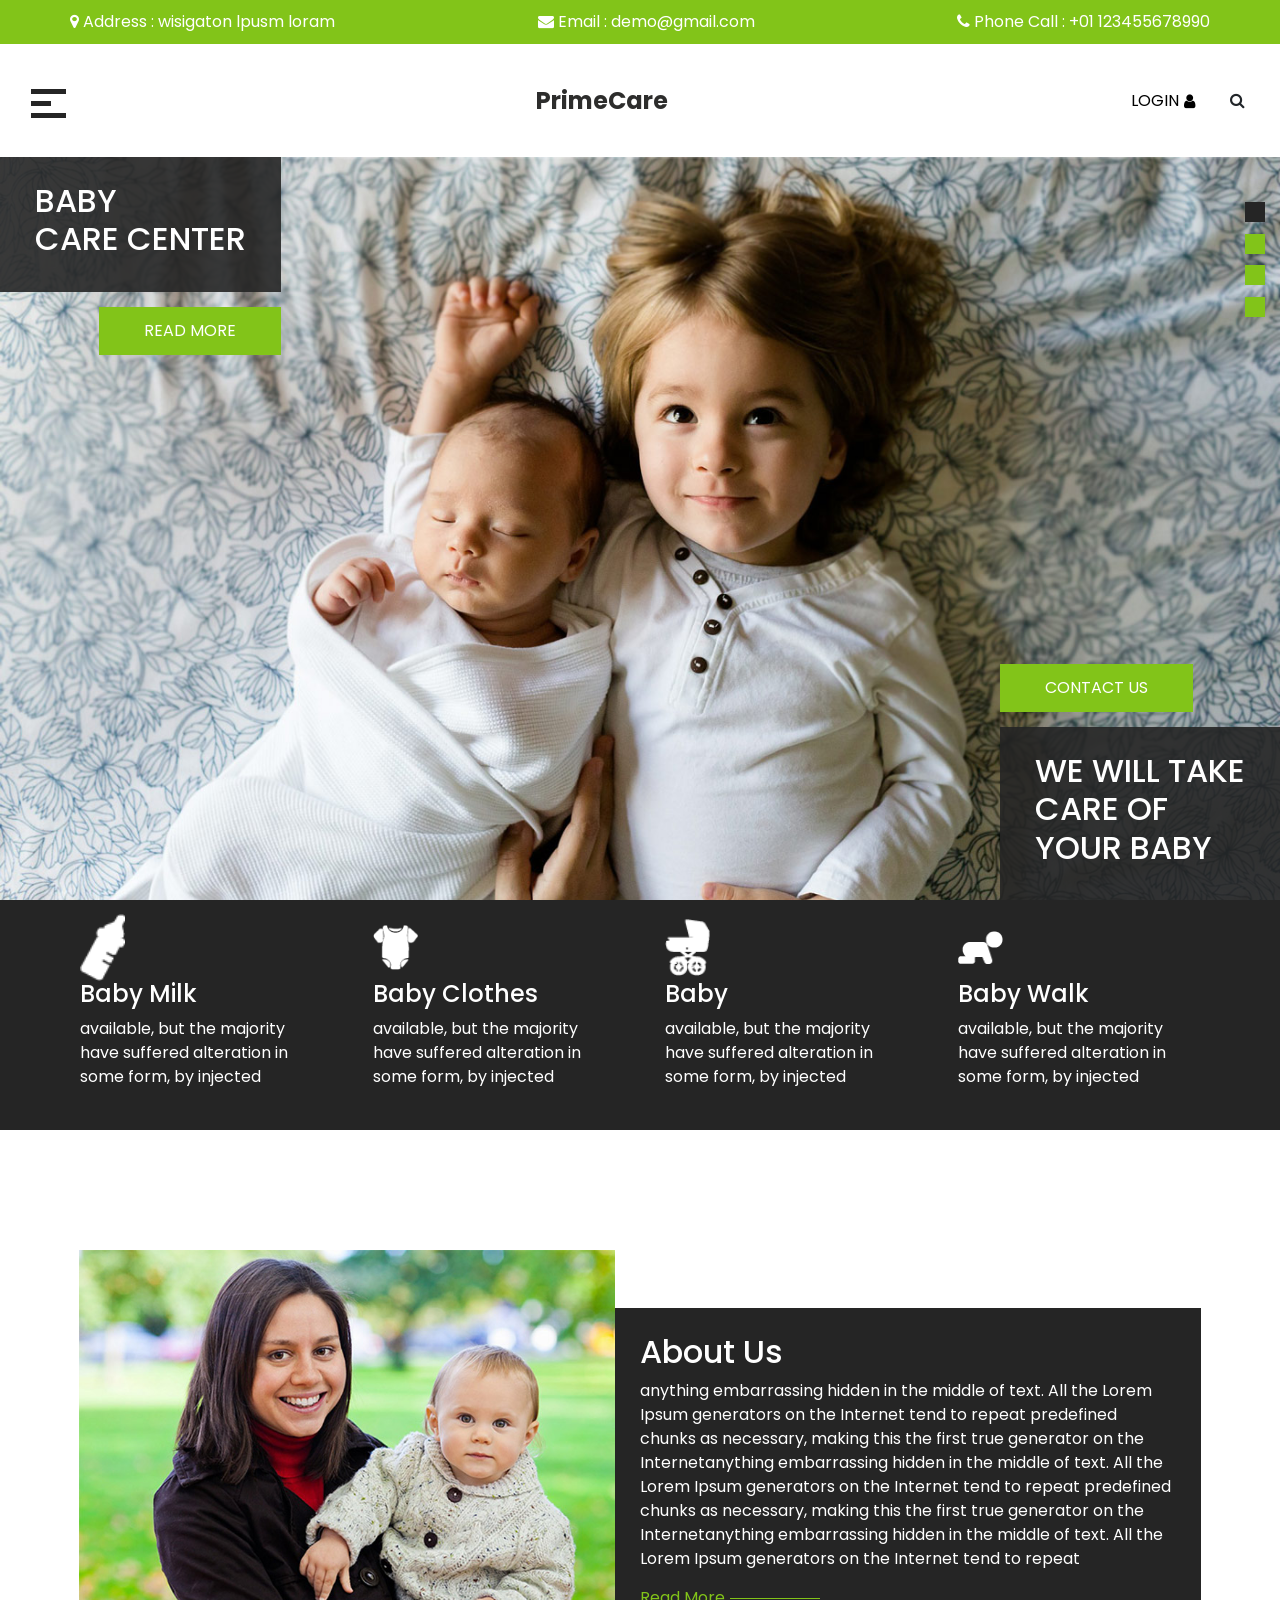
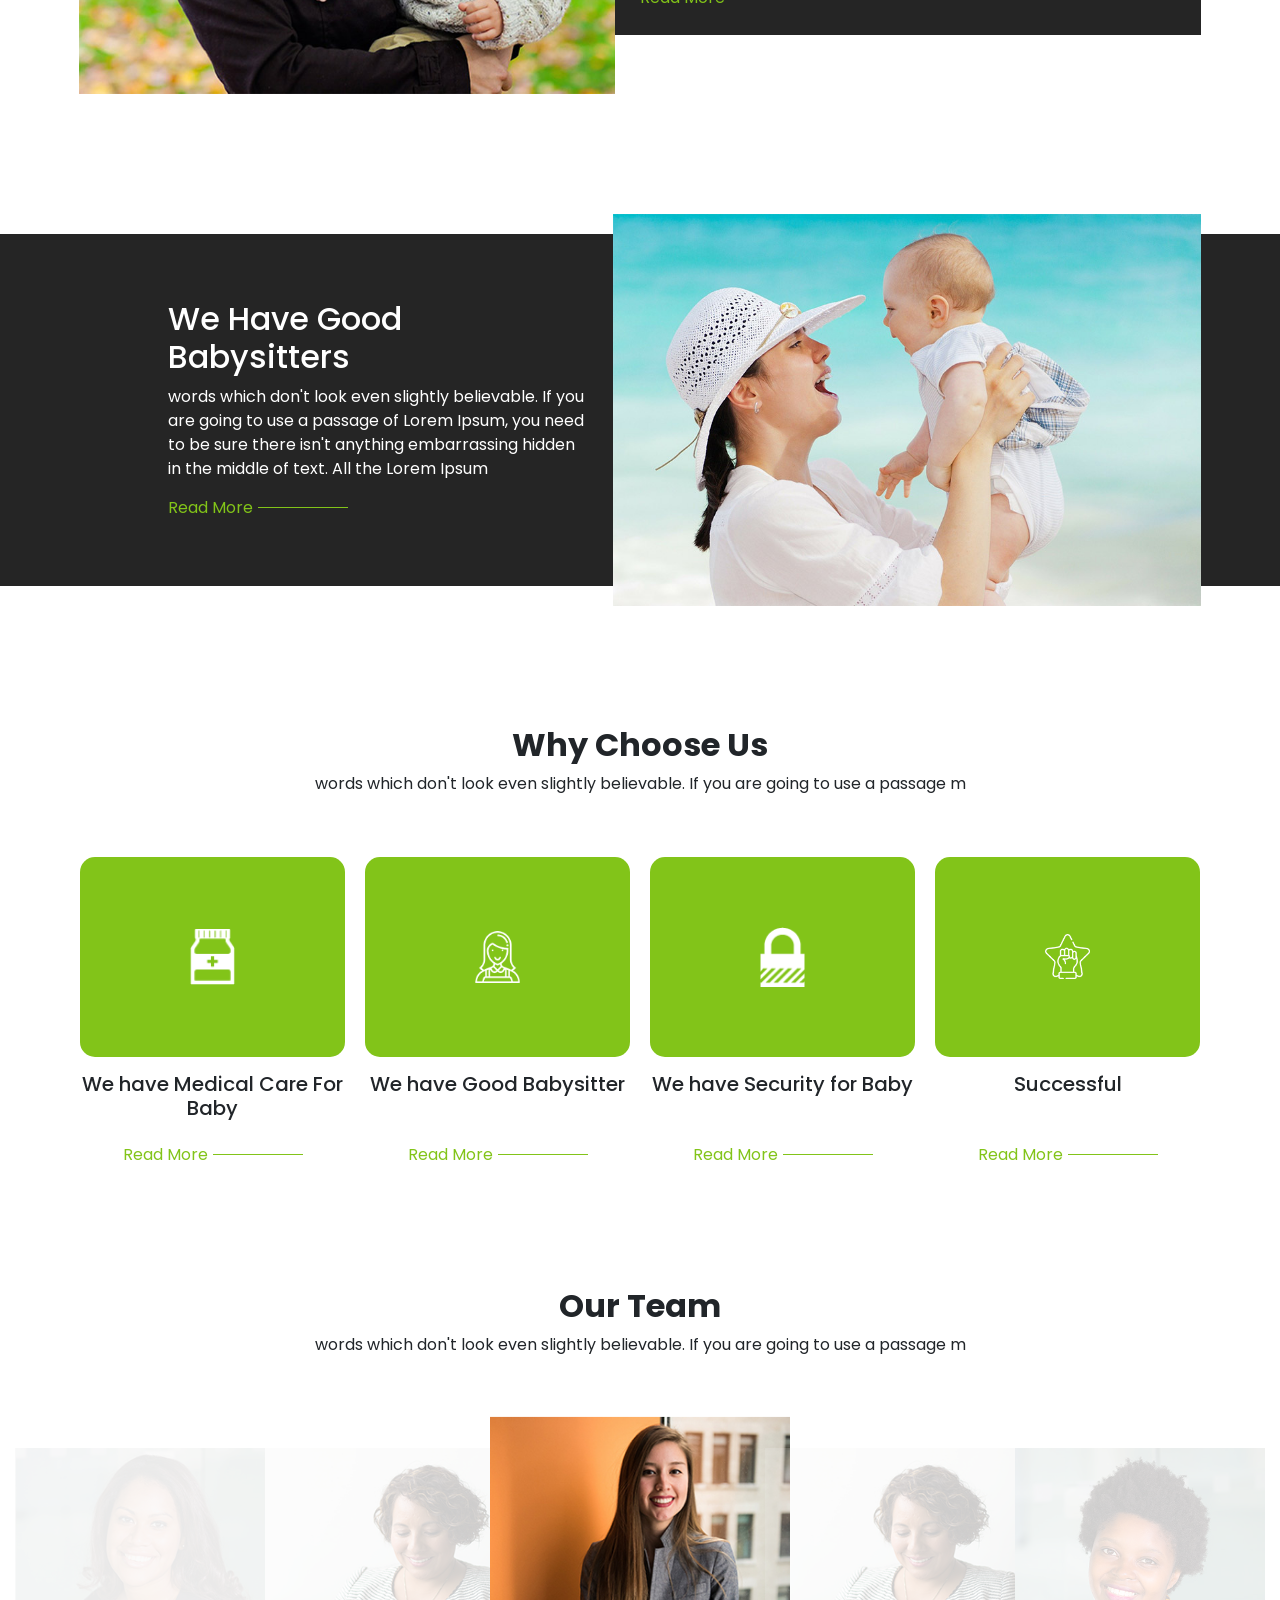
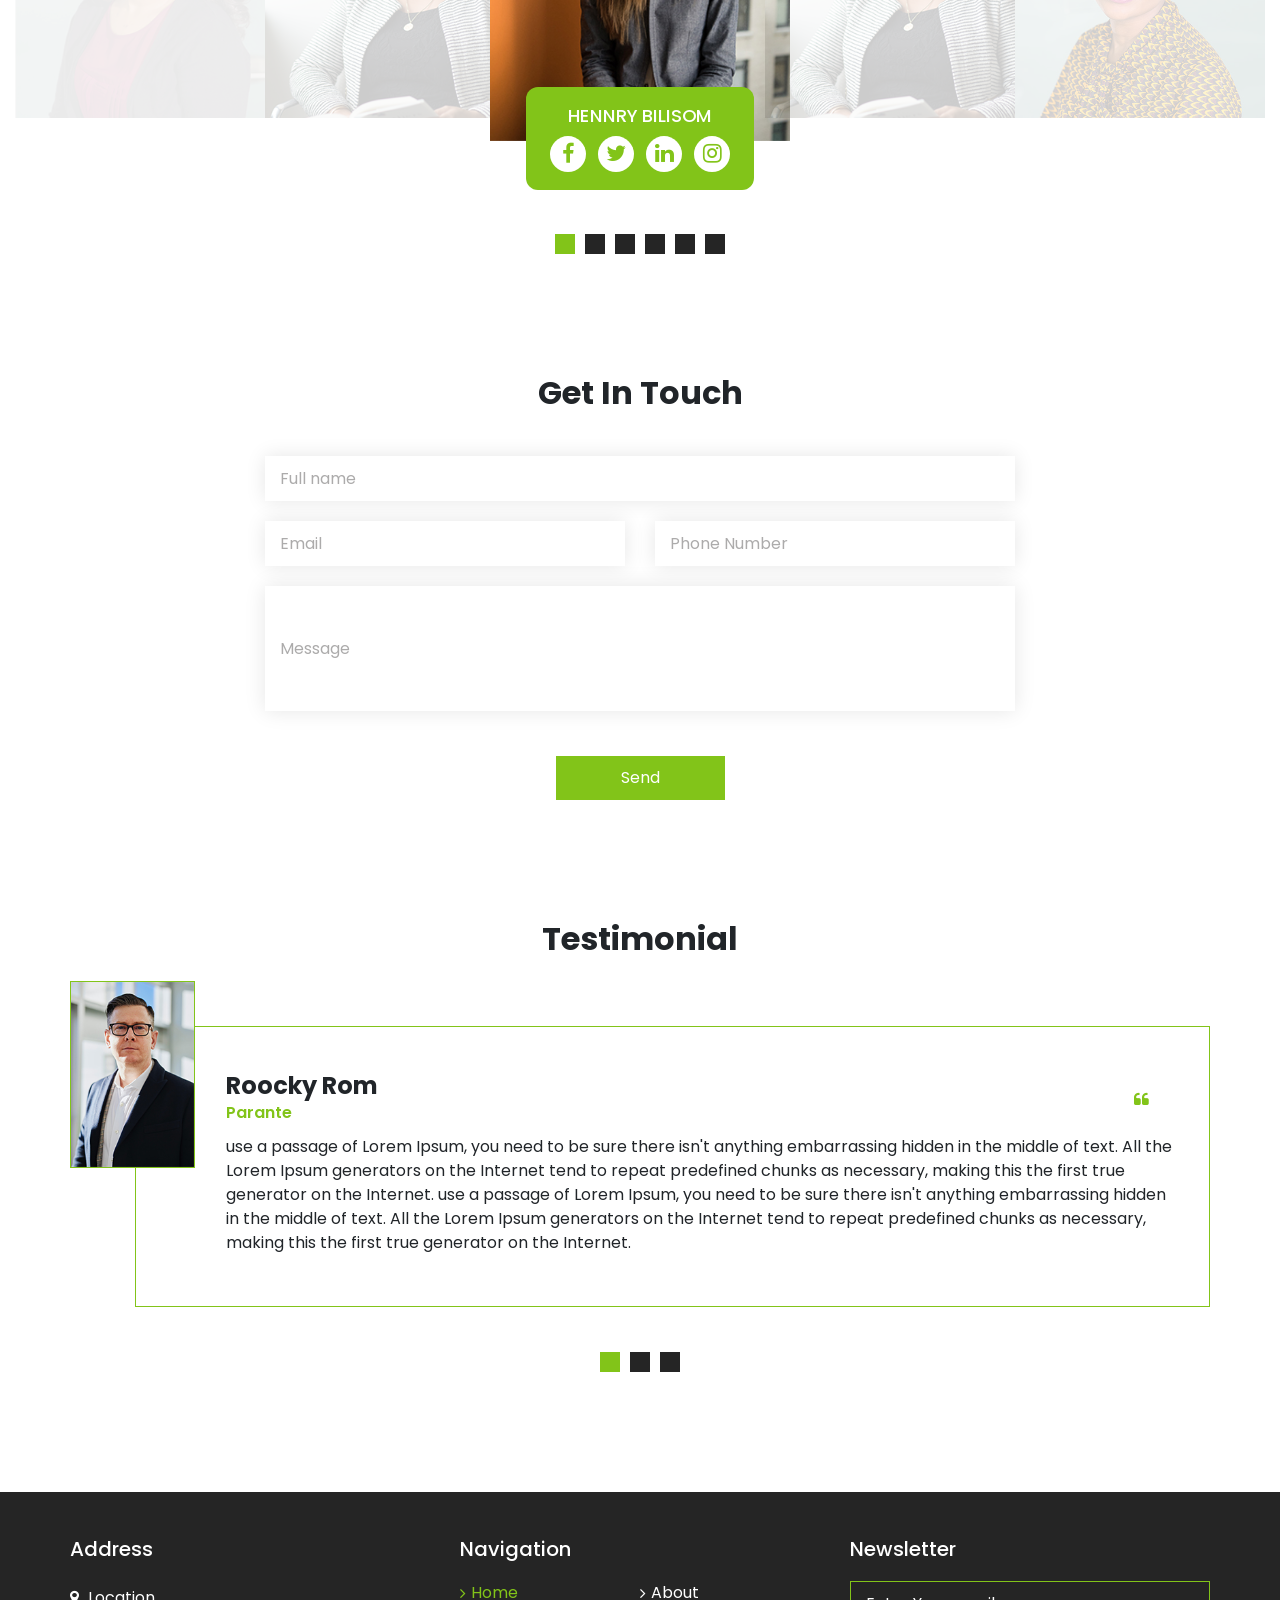
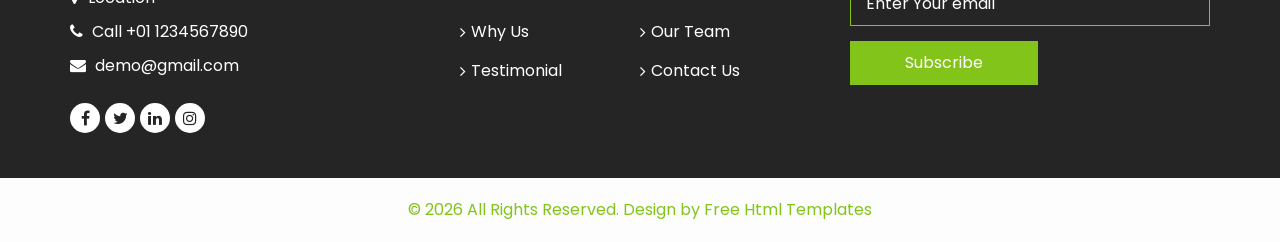
<file: primecare-html/index.html>
<!DOCTYPE html>
<html>

<head>
  <!-- Basic -->
  <meta charset="utf-8" />
  <meta http-equiv="X-UA-Compatible" content="IE=edge" />
  <!-- Mobile Metas -->
  <meta name="viewport" content="width=device-width, initial-scale=1, shrink-to-fit=no" />
  <!-- Site Metas -->
  <meta name="keywords" content="" />
  <meta name="description" content="" />
  <meta name="author" content="" />

  <title>PrimeCare</title>

  <!--owl slider stylesheet -->
  <link rel="stylesheet" type="text/css" href="https://cdnjs.cloudflare.com/ajax/libs/OwlCarousel2/2.3.4/assets/owl.carousel.min.css" />

  <!-- bootstrap core css -->
  <link rel="stylesheet" type="text/css" href="css/bootstrap.css" />
  <!-- fonts awesome style -->
  <link href="css/font-awesome.min.css" rel="stylesheet" />
  <!-- fonts style -->
  <link href="https://fonts.googleapis.com/css?family=Open+Sans:400,700|Poppins:400,500,700&display=swap" rel="stylesheet" />

  <!-- Custom styles for this template -->
  <link href="css/style.css" rel="stylesheet" />
  <!-- responsive style -->
  <link href="css/responsive.css" rel="stylesheet" />
</head>

<body>
  <div class="hero_area">
    <!-- header section strats -->
    <header class="header_section">
      <div class="contact_nav_container">
        <div class="container">
          <div class="contact_nav">
            <a href="">
              <i class="fa fa-map-marker" aria-hidden="true"></i>
              <span>
                Address : wisigaton lpusm loram
              </span>
            </a>
            <a href="">
              <i class="fa fa-envelope" aria-hidden="true"></i>
              <span>
                Email : demo@gmail.com
              </span>
            </a>
            <a href="">
              <i class="fa fa-phone" aria-hidden="true"></i>
              <span>
                Phone Call : +01 123455678990
              </span>
            </a>
          </div>
        </div>
      </div>
      <div class="container-fluid">
        <nav class="navbar navbar-expand-lg custom_nav-container">
          <div class="custom_menu-btn">
            <button onclick="openNav()">
              <span class="s-1"> </span>
              <span class="s-2"> </span>
              <span class="s-3"> </span>
            </button>
          </div>
          <div id="myNav" class="overlay">
            <div class="menu_btn-style ">
              <button onclick="closeNav()">
                <span class="s-1"> </span>
                <span class="s-2"> </span>
                <span class="s-3"> </span>
              </button>
            </div>
            <div class="overlay-content">
              <a class="active" href="index.html"> Home <span class="sr-only">(current)</span></a>
              <a class="" href="about.html"> About</a>
              <a class="" href="why.html"> Why Us </a>
              <a class="" href="team.html"> Our Team</a>
              <a class="" href="testimonial.html"> Testimonial</a>
              <a class="" href="contact.html"> Contact Us</a>
            </div>
          </div>
          <a class="navbar-brand" href="index.html">
            <span>
              PrimeCare
            </span>
          </a>
          <div class="user_option">
            <a href="">
              <span>
                Login
              </span>
              <i class="fa fa-user" aria-hidden="true"></i>
            </a>
            <form class="form-inline">
              <button class="btn  nav_search-btn" type="submit">
                <i class="fa fa-search" aria-hidden="true"></i>
              </button>
            </form>
          </div>
        </nav>
      </div>
    </header>
    <!-- end header section -->
    <!-- slider section -->
    <section class="slider_section position-relative">
      <div id="customCarousel1" class="carousel slide" data-ride="carousel">
        <ol class="carousel-indicators">
          <li data-target="#customCarousel1" data-slide-to="0" class="active"></li>
          <li data-target="#customCarousel1" data-slide-to="1"></li>
          <li data-target="#customCarousel1" data-slide-to="2"></li>
          <li data-target="#customCarousel1" data-slide-to="3"></li>
        </ol>
        <div class="carousel-inner">
          <div class="carousel-item active">
            <div class="box">
              <div class="baby_detail">
                <div class="baby_text">
                  <h2>
                    baby <br />
                    Care center
                  </h2>
                </div>
                <a href="">
                  Read More
                </a>
              </div>
              <div class="care_detail">
                <a href="">
                  Contact Us
                </a>
                <div class="care_text">
                  <h2>
                    We will take <br />
                    Care of <br />
                    your Baby
                  </h2>
                </div>
              </div>
            </div>
          </div>
          <div class="carousel-item">
            <div class="box">
              <div class="baby_detail">
                <div class="baby_text">
                  <h2>
                    baby <br />
                    Care center
                  </h2>
                </div>
                <a href="">
                  Read More
                </a>
              </div>
              <div class="care_detail">
                <a href="">
                  Contact Us
                </a>
                <div class="care_text">
                  <h2>
                    We will take <br />
                    Care of <br />
                    your Baby
                  </h2>
                </div>
              </div>
            </div>
          </div>
          <div class="carousel-item">
            <div class="box">
              <div class="baby_detail">
                <div class="baby_text">
                  <h2>
                    baby <br />
                    Care center
                  </h2>
                </div>
                <a href="">
                  Read More
                </a>
              </div>
              <div class="care_detail">
                <a href="">
                  Contact Us
                </a>
                <div class="care_text">
                  <h2>
                    We will take <br />
                    Care of <br />
                    your Baby
                  </h2>
                </div>
              </div>
            </div>
          </div>
          <div class="carousel-item">
            <div class="box">
              <div class="baby_detail">
                <div class="baby_text">
                  <h2>
                    baby <br />
                    Care center
                  </h2>
                </div>
                <a href="">
                  Read More
                </a>
              </div>
              <div class="care_detail">
                <a href="">
                  Contact Us
                </a>
                <div class="care_text">
                  <h2>
                    We will take <br />
                    Care of <br />
                    your Baby
                  </h2>
                </div>
              </div>
            </div>
          </div>
        </div>
      </div>
    </section>
    <!-- end slider section -->
  </div>

  <!-- service section -->

  <section class="service_section ">
    <div class="container">
      <div class="row">
        <div class="col-lg-3 col-md-6">
          <div class="box">
            <div class="img-box">
              <img src="images/service1.png" alt="" />
            </div>
            <div class="detail-box">
              <h4>
                Baby Milk
              </h4>
              <p>
                available, but the majority have suffered alteration in some form, by injected
              </p>
            </div>
          </div>
        </div>
        <div class="col-lg-3 col-md-6">
          <div class="box ">
            <div class="img-box">
              <img src="images/service2.png" alt="" />
            </div>
            <div class="detail-box">
              <h4>
                Baby Clothes
              </h4>
              <p>
                available, but the majority have suffered alteration in some form, by injected
              </p>
            </div>
          </div>
        </div>
        <div class="col-lg-3 col-md-6">
          <div class="box">
            <div class="img-box">
              <img src="images/service3.png" alt="" />
            </div>
            <div class="detail-box">
              <h4>
                Baby
              </h4>
              <p>
                available, but the majority have suffered alteration in some form, by injected
              </p>
            </div>
          </div>
        </div>
        <div class="col-lg-3 col-md-6">
          <div class="box">
            <div class="img-box">
              <img src="images/service4.png" alt="" />
            </div>
            <div class="detail-box">
              <h4>
                Baby Walk
              </h4>
              <p>
                available, but the majority have suffered alteration in some form, by injected
              </p>
            </div>
          </div>
        </div>
      </div>
    </div>
  </section>

  <!-- end service section -->

  <!-- about section -->

  <section class="about_section layout_padding">
    <div class="container-fluid">
      <div class="box">
        <div class="img-box">
          <img src="images/about-img.jpg" alt="" />
        </div>
        <div class="detail-box">
          <h2>
            About Us
          </h2>
          <p>
            anything embarrassing hidden in the middle of text. All the Lorem Ipsum generators on the Internet tend to repeat predefined chunks as necessary, making this the first true generator on the Internetanything embarrassing hidden in the middle of text. All the Lorem Ipsum generators on the Internet tend to repeat predefined chunks as necessary, making this the first true generator on the Internetanything embarrassing hidden in the middle of text. All the Lorem Ipsum generators on the Internet tend to repeat
          </p>
          <a href="">
            <span>
              Read More
            </span>
            <hr />
          </a>
        </div>
      </div>
    </div>
  </section>

  <!-- end about section -->

  <!-- we have section -->

  <section class="wehave_section">
    <div class="container-fluid">
      <div class="box">
        <div class="detail-box">
          <h2>
            We Have Good <br />
            Babysitters
          </h2>
          <p>
            words which don't look even slightly believable. If you are going to use a passage of Lorem Ipsum, you need to be sure there isn't anything embarrassing hidden in the middle of text. All the Lorem Ipsum
          </p>
          <a href="">
            <span>
              Read More
            </span>
            <hr />
          </a>
        </div>
        <div class="img-box">
          <img src="images/we_img.jpg" alt="" />
        </div>
      </div>
    </div>
  </section>

  <!-- end we have section -->

  <!-- why section -->

  <section class="why_section layout_padding">
    <div class="container">
      <div class="heading_container">
        <h2>
          Why Choose Us
        </h2>
        <p>
          words which don't look even slightly believable. If you are going to use a passage m
        </p>
      </div>
      <div class="why_container">
        <div class="box">
          <div class="img-box">
            <img src="images/why1.png" alt="" />
          </div>
          <div class="detail-box">
            <h5>
              We have Medical Care For Baby
            </h5>
            <a href="">
              <span>
                Read More
              </span>
              <hr />
            </a>
          </div>
        </div>
        <div class="box">
          <div class="img-box">
            <img src="images/why2.png" alt="" />
          </div>
          <div class="detail-box">
            <h5>
              We have Good Babysitter
            </h5>
            <a href="">
              <span>
                Read More
              </span>
              <hr />
            </a>
          </div>
        </div>
        <div class="box">
          <div class="img-box">
            <img src="images/why3.png" alt="" />
          </div>
          <div class="detail-box">
            <h5>
              We have Security for Baby
            </h5>
            <a href="">
              <span>
                Read More
              </span>
              <hr />
            </a>
          </div>
        </div>
        <div class="box">
          <div class="img-box">
            <img src="images/why4.png" alt="" />
          </div>
          <div class="detail-box">
            <h5>
              Successful
            </h5>
            <a href="">
              <span>
                Read More
              </span>
              <hr />
            </a>
          </div>
        </div>
      </div>
    </div>
  </section>

  <!-- end why section -->

  <!-- team section -->

  <section class="team_section">
    <div class="container-fluid">
      <div class="heading_container">
        <h2>
          Our Team
        </h2>
        <p>
          words which don't look even slightly believable. If you are going to use a passage m
        </p>
      </div>
      <div class="carousel-wrap ">
        <div class="owl-carousel team_carousel">
          <div class="item">
            <div class="box">
              <div class="img-box">
                <img src="images/team1.jpg" alt="" />
              </div>
              <div class="detail-box">
                <h6>
                  Hennry bilisom
                </h6>
                <div class="social_box">
                  <a href="">
                    <i class="fa fa-facebook" aria-hidden="true"></i>
                  </a>
                  <a href="">
                    <i class="fa fa-twitter" aria-hidden="true"></i>
                  </a>
                  <a href="">
                    <i class="fa fa-linkedin" aria-hidden="true"></i>
                  </a>
                  <a href="">
                    <i class="fa fa-instagram" aria-hidden="true"></i>
                  </a>
                </div>
              </div>
            </div>
          </div>
          <div class="item">
            <div class="box">
              <div class="img-box">
                <img src="images/team2.jpg" alt="" />
              </div>
              <div class="detail-box">
                <h6>
                  Hennry bilisom
                </h6>
                <div class="social_box">
                  <a href="">
                    <i class="fa fa-facebook" aria-hidden="true"></i>
                  </a>
                  <a href="">
                    <i class="fa fa-twitter" aria-hidden="true"></i>
                  </a>
                  <a href="">
                    <i class="fa fa-linkedin" aria-hidden="true"></i>
                  </a>
                  <a href="">
                    <i class="fa fa-instagram" aria-hidden="true"></i>
                  </a>
                </div>
              </div>
            </div>
          </div>
          <div class="item">
            <div class="box">
              <div class="img-box">
                <img src="images/team3.jpg" alt="" />
              </div>
              <div class="detail-box">
                <h6>
                  Hennry bilisom
                </h6>
                <div class="social_box">
                  <a href="">
                    <i class="fa fa-facebook" aria-hidden="true"></i>
                  </a>
                  <a href="">
                    <i class="fa fa-twitter" aria-hidden="true"></i>
                  </a>
                  <a href="">
                    <i class="fa fa-linkedin" aria-hidden="true"></i>
                  </a>
                  <a href="">
                    <i class="fa fa-instagram" aria-hidden="true"></i>
                  </a>
                </div>
              </div>
            </div>
          </div>
          <div class="item">
            <div class="box">
              <div class="img-box">
                <img src="images/team4.jpg" alt="" />
              </div>
              <div class="detail-box">
                <h6>
                  Hennry bilisom
                </h6>
                <div class="social_box">
                  <a href="">
                    <i class="fa fa-facebook" aria-hidden="true"></i>
                  </a>
                  <a href="">
                    <i class="fa fa-twitter" aria-hidden="true"></i>
                  </a>
                  <a href="">
                    <i class="fa fa-linkedin" aria-hidden="true"></i>
                  </a>
                  <a href="">
                    <i class="fa fa-instagram" aria-hidden="true"></i>
                  </a>
                </div>
              </div>
            </div>
          </div>
          <div class="item">
            <div class="box">
              <div class="img-box">
                <img src="images/team5.jpg" alt="" />
              </div>
              <div class="detail-box">
                <h6>
                  Hennry bilisom
                </h6>
                <div class="social_box">
                  <a href="">
                    <i class="fa fa-facebook" aria-hidden="true"></i>
                  </a>
                  <a href="">
                    <i class="fa fa-twitter" aria-hidden="true"></i>
                  </a>
                  <a href="">
                    <i class="fa fa-linkedin" aria-hidden="true"></i>
                  </a>
                  <a href="">
                    <i class="fa fa-instagram" aria-hidden="true"></i>
                  </a>
                </div>
              </div>
            </div>
          </div>
          <div class="item">
            <div class="box">
              <div class="img-box">
                <img src="images/team2.jpg" alt="" />
              </div>
              <div class="detail-box">
                <h6>
                  Hennry bilisom
                </h6>
                <div class="social_box">
                  <a href="">
                    <i class="fa fa-facebook" aria-hidden="true"></i>
                  </a>
                  <a href="">
                    <i class="fa fa-twitter" aria-hidden="true"></i>
                  </a>
                  <a href="">
                    <i class="fa fa-linkedin" aria-hidden="true"></i>
                  </a>
                  <a href="">
                    <i class="fa fa-instagram" aria-hidden="true"></i>
                  </a>
                </div>
              </div>
            </div>
          </div>
        </div>
      </div>
    </div>
  </section>

  <!-- end team section -->

  <!-- contact section -->

  <section class="contact_section layout_padding-top">
    <div class="container">
      <div class="row">
        <div class="col-md-8 mx-auto">
          <div class="contact-form">
            <div class="heading_container">
              <h2>
                Get In Touch
              </h2>
            </div>
            <form action="">
              <input type="text" placeholder="Full name " />
              <div class="top_input">
                <input type="email" placeholder="Email" />
                <input type="text" placeholder="Phone Number" />
              </div>
              <input type="text" placeholder="Message" class="message_input" />
              <div class="btn-box">
                <button>
                  Send
                </button>
              </div>
            </form>
          </div>
        </div>
      </div>
    </div>
  </section>

  <!-- end contact section -->

  <!-- client section -->

  <section class="client_section layout_padding">
    <div class="container">
      <div class="heading_container">
        <h2>
          Testimonial
        </h2>
      </div>
      <div id="carouselExampleIndicators" class="carousel slide" data-ride="carousel">
        <div class="carousel-inner">
          <div class="carousel-item active">
            <div class="box">
              <div class="img-box">
                <img src="images/client.jpg" alt="" />
              </div>
              <div class="client_detail">
                <div class="client_name">
                  <div class="client_info">
                    <h4>
                      Roocky Rom
                    </h4>
                    <span>
                      Parante
                    </span>
                  </div>
                  <i class="fa fa-quote-left" aria-hidden="true"></i>
                </div>
                <p>
                  use a passage of Lorem Ipsum, you need to be sure there isn't anything embarrassing hidden in the middle of text. All the Lorem Ipsum generators on the Internet tend to repeat predefined chunks as necessary, making this the first true generator on the Internet. use a passage of Lorem Ipsum, you need to be sure there isn't anything embarrassing hidden in the middle of text. All the Lorem Ipsum generators on the Internet tend to repeat predefined chunks as necessary, making this the first true generator on the Internet.
                </p>
              </div>
            </div>
          </div>
          <div class="carousel-item">
            <div class="box">
              <div class="img-box">
                <img src="images/client.jpg" alt="" />
              </div>
              <div class="client_detail">
                <div class="client_name">
                  <div class="client_info">
                    <h4>
                      Roocky Rom
                    </h4>
                    <span>
                      Parante
                    </span>
                  </div>
                  <i class="fa fa-quote-left" aria-hidden="true"></i>
                </div>
                <p>
                  use a passage of Lorem Ipsum, you need to be sure there isn't anything embarrassing hidden in the middle of text. All the Lorem Ipsum generators on the Internet tend to repeat predefined chunks as necessary, making this the first true generator on the Internet. use a passage of Lorem Ipsum, you need to be sure there isn't anything embarrassing hidden in the middle of text. All the Lorem Ipsum generators on the Internet tend to repeat predefined chunks as necessary, making this the first true generator on the Internet.
                </p>
              </div>
            </div>
          </div>
          <div class="carousel-item">
            <div class="box">
              <div class="img-box">
                <img src="images/client.jpg" alt="" />
              </div>
              <div class="client_detail">
                <div class="client_name">
                  <div class="client_info">
                    <h4>
                      Roocky Rom
                    </h4>
                    <span>
                      Parante
                    </span>
                  </div>
                  <i class="fa fa-quote-left" aria-hidden="true"></i>
                </div>
                <p>
                  use a passage of Lorem Ipsum, you need to be sure there isn't anything embarrassing hidden in the middle of text. All the Lorem Ipsum generators on the Internet tend to repeat predefined chunks as necessary, making this the first true generator on the Internet. use a passage of Lorem Ipsum, you need to be sure there isn't anything embarrassing hidden in the middle of text. All the Lorem Ipsum generators on the Internet tend to repeat predefined chunks as necessary, making this the first true generator on the Internet.
                </p>
              </div>
            </div>
          </div>
        </div>
        <ol class="carousel-indicators">
          <li data-target="#carouselExampleIndicators" data-slide-to="0" class="active"></li>
          <li data-target="#carouselExampleIndicators" data-slide-to="1"></li>
          <li data-target="#carouselExampleIndicators" data-slide-to="2"></li>
        </ol>
      </div>
    </div>
  </section>

  <!-- end client section -->

  <!-- info section -->

  <section class="info_section layout_padding2">
    <div class="container">
      <div class="row">
        <div class="col-md-4">
          <div class="info_contact">
            <h5>
              Address
            </h5>
            <div class="contact_link_box">
              <a href="">
                <i class="fa fa-map-marker" aria-hidden="true"></i>
                <span>
                  Location
                </span>
              </a>
              <a href="">
                <i class="fa fa-phone" aria-hidden="true"></i>
                <span>
                  Call +01 1234567890
                </span>
              </a>
              <a href="">
                <i class="fa fa-envelope" aria-hidden="true"></i>
                <span>
                  demo@gmail.com
                </span>
              </a>
            </div>
          </div>
          <div class="info_social">
            <a href="">
              <i class="fa fa-facebook" aria-hidden="true"></i>
            </a>
            <a href="">
              <i class="fa fa-twitter" aria-hidden="true"></i>
            </a>
            <a href="">
              <i class="fa fa-linkedin" aria-hidden="true"></i>
            </a>
            <a href="">
              <i class="fa fa-instagram" aria-hidden="true"></i>
            </a>
          </div>
        </div>
        <div class="col-md-4">
          <div class="info_link_box">
            <h5>
              Navigation
            </h5>
            <div class="info_links">
              <a class="active" href="index.html"> <i class="fa fa-angle-right" aria-hidden="true"></i> Home <span class="sr-only">(current)</span></a>
              <a class="" href="about.html"> <i class="fa fa-angle-right" aria-hidden="true"></i> About</a>
              <a class="" href="why.html"> <i class="fa fa-angle-right" aria-hidden="true"></i> Why Us </a>
              <a class="" href="team.html"> <i class="fa fa-angle-right" aria-hidden="true"></i> Our Team</a>
              <a class="" href="testimonial.html"> <i class="fa fa-angle-right" aria-hidden="true"></i> Testimonial</a>
              <a class="" href="contact.html"> <i class="fa fa-angle-right" aria-hidden="true"></i> Contact Us</a>
            </div>
          </div>
        </div>
        <div class="col-md-4">
          <h5>
            Newsletter
          </h5>
          <form action="">
            <input type="text" placeholder="Enter Your email" />
            <button type="submit">
              Subscribe
            </button>
          </form>
        </div>
      </div>
    </div>
  </section>

  <!-- end info section -->

  <!-- footer section -->
  <footer class="footer_section container-fluid">
    <p>
      &copy; <span id="displayYear"></span> All Rights Reserved. Design by
      <a href="https://html.design/">Free Html Templates</a>
    </p>
  </footer>
  <!-- footer section -->

  <script src="js/jquery-3.4.1.min.js"></script>
  <script src="js/bootstrap.js"></script>
  <script src="https://cdnjs.cloudflare.com/ajax/libs/OwlCarousel2/2.3.4/owl.carousel.min.js"></script>
  <script src="js/custom.js"></script>

</body>

</html>
</file>
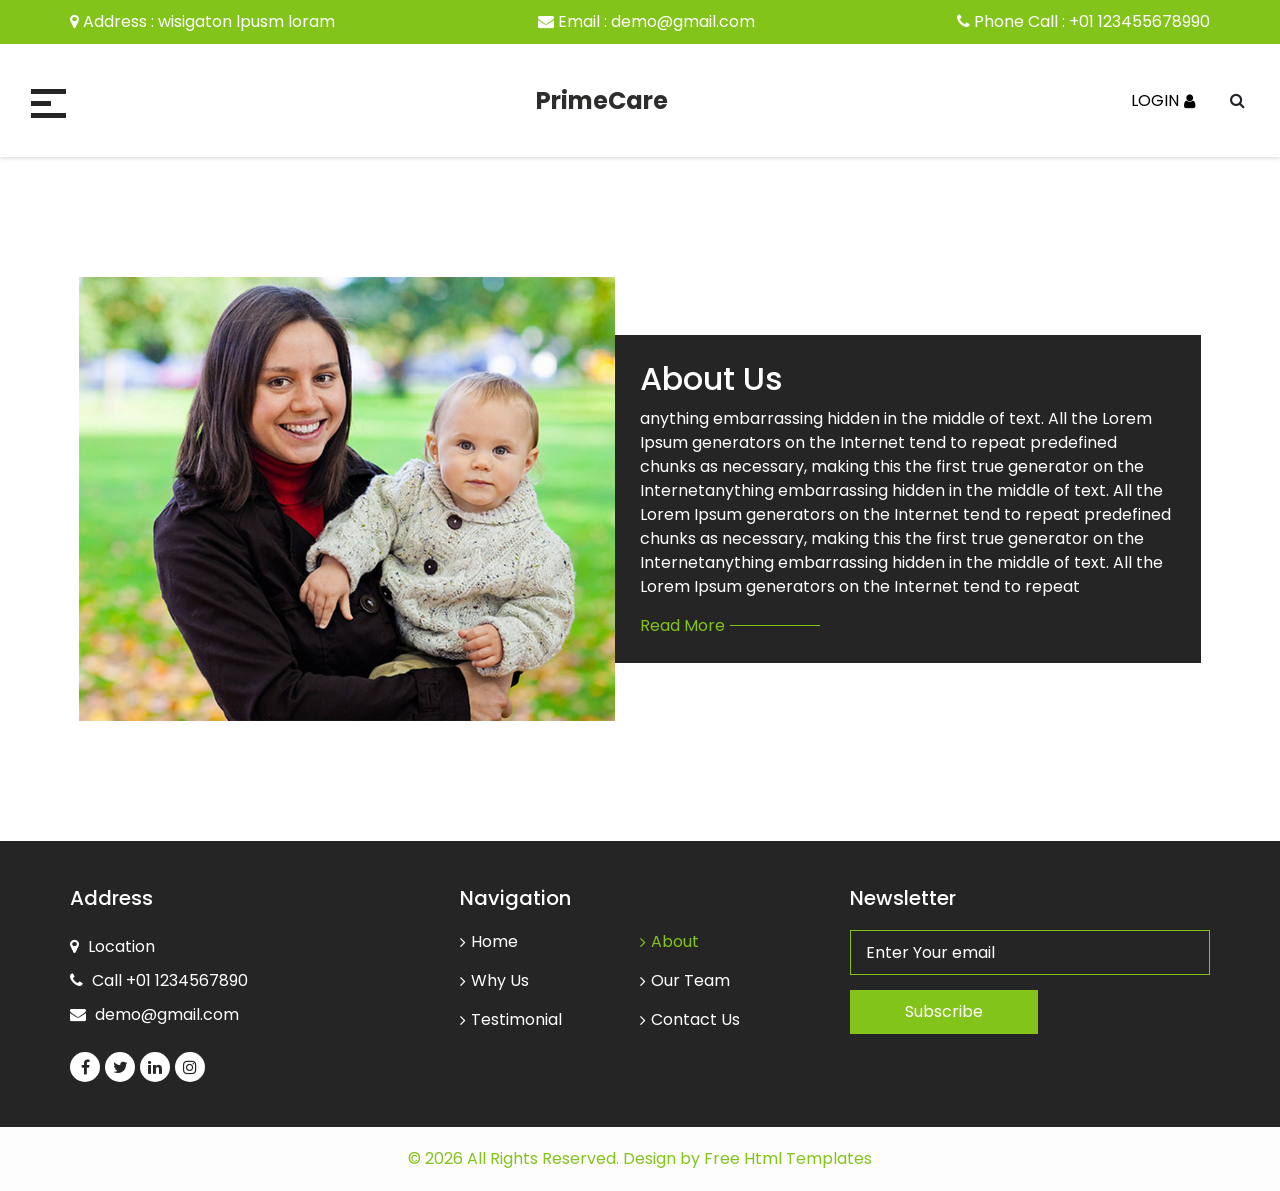
<file: primecare-html/about.html>
<!DOCTYPE html>
<html>

<head>
  <!-- Basic -->
  <meta charset="utf-8" />
  <meta http-equiv="X-UA-Compatible" content="IE=edge" />
  <!-- Mobile Metas -->
  <meta name="viewport" content="width=device-width, initial-scale=1, shrink-to-fit=no" />
  <!-- Site Metas -->
  <meta name="keywords" content="" />
  <meta name="description" content="" />
  <meta name="author" content="" />

  <title>PrimeCare</title>

  <!-- slider stylesheet -->
  <link rel="stylesheet" type="text/css" href="https://cdnjs.cloudflare.com/ajax/libs/OwlCarousel2/2.3.4/assets/owl.carousel.min.css" />

  <!-- bootstrap core css -->
  <link rel="stylesheet" type="text/css" href="css/bootstrap.css" />
  <!-- fonts awesome style -->
  <link href="css/font-awesome.min.css" rel="stylesheet" />
  <!-- fonts style -->
  <link href="https://fonts.googleapis.com/css?family=Open+Sans:400,700|Poppins:400,500,700&display=swap" rel="stylesheet" />

  <!-- Custom styles for this template -->
  <link href="css/style.css" rel="stylesheet" />
  <!-- responsive style -->
  <link href="css/responsive.css" rel="stylesheet" />
</head>

<body class="sub_page">
  <div class="hero_area">
    <!-- header section strats -->
    <header class="header_section">
      <div class="contact_nav_container">
        <div class="container">
          <div class="contact_nav">
            <a href="">
              <i class="fa fa-map-marker" aria-hidden="true"></i>
              <span>
                Address : wisigaton lpusm loram
              </span>
            </a>
            <a href="">
              <i class="fa fa-envelope" aria-hidden="true"></i>
              <span>
                Email : demo@gmail.com
              </span>
            </a>
            <a href="">
              <i class="fa fa-phone" aria-hidden="true"></i>
              <span>
                Phone Call : +01 123455678990
              </span>
            </a>
          </div>
        </div>
      </div>
      <div class="container-fluid">
        <nav class="navbar navbar-expand-lg custom_nav-container">
          <div class="custom_menu-btn">
            <button onclick="openNav()">
              <span class="s-1"> </span>
              <span class="s-2"> </span>
              <span class="s-3"> </span>
            </button>
          </div>
          <div id="myNav" class="overlay">
            <div class="menu_btn-style ">
              <button onclick="closeNav()">
                <span class="s-1"> </span>
                <span class="s-2"> </span>
                <span class="s-3"> </span>
              </button>
            </div>
            <div class="overlay-content">
              <a class="" href="index.html"> Home <span class="sr-only">(current)</span></a>
              <a class="active" href="about.html"> About</a>
              <a class="" href="why.html"> Why Us </a>
              <a class="" href="team.html"> Our Team</a>
              <a class="" href="testimonial.html"> Testimonial</a>
              <a class="" href="contact.html"> Contact Us</a>
            </div>
          </div>
          <a class="navbar-brand" href="index.html">
            <span>
              PrimeCare
            </span>
          </a>
          <div class="user_option">
            <a href="">
              <span>
                Login
              </span>
              <i class="fa fa-user" aria-hidden="true"></i>
            </a>
            <form class="form-inline">
              <button class="btn  nav_search-btn" type="submit">
                <i class="fa fa-search" aria-hidden="true"></i>
              </button>
            </form>
          </div>
        </nav>
      </div>
    </header>
    <!-- end header section -->
  </div>


  <!-- about section -->

  <section class="about_section layout_padding">
    <div class="container-fluid">
      <div class="box">
        <div class="img-box">
          <img src="images/about-img.jpg" alt="" />
        </div>
        <div class="detail-box">
          <h2>
            About Us
          </h2>
          <p>
            anything embarrassing hidden in the middle of text. All the Lorem Ipsum generators on the Internet tend to repeat predefined chunks as necessary, making this the first true generator on the Internetanything embarrassing hidden in the middle of text. All the Lorem Ipsum generators on the Internet tend to repeat predefined chunks as necessary, making this the first true generator on the Internetanything embarrassing hidden in the middle of text. All the Lorem Ipsum generators on the Internet tend to repeat
          </p>
          <a href="">
            <span>
              Read More
            </span>
            <hr />
          </a>
        </div>
      </div>
    </div>
  </section>

  <!-- end about section -->


  <!-- info section -->

  <section class="info_section layout_padding2">
    <div class="container">
      <div class="row">
        <div class="col-md-4">
          <div class="info_contact">
            <h5>
              Address
            </h5>
            <div class="contact_link_box">
              <a href="">
                <i class="fa fa-map-marker" aria-hidden="true"></i>
                <span>
                  Location
                </span>
              </a>
              <a href="">
                <i class="fa fa-phone" aria-hidden="true"></i>
                <span>
                  Call +01 1234567890
                </span>
              </a>
              <a href="">
                <i class="fa fa-envelope" aria-hidden="true"></i>
                <span>
                  demo@gmail.com
                </span>
              </a>
            </div>
          </div>
          <div class="info_social">
            <a href="">
              <i class="fa fa-facebook" aria-hidden="true"></i>
            </a>
            <a href="">
              <i class="fa fa-twitter" aria-hidden="true"></i>
            </a>
            <a href="">
              <i class="fa fa-linkedin" aria-hidden="true"></i>
            </a>
            <a href="">
              <i class="fa fa-instagram" aria-hidden="true"></i>
            </a>
          </div>
        </div>
        <div class="col-md-4">
          <div class="info_link_box">
            <h5>
              Navigation
            </h5>
            <div class="info_links">
              <a class="" href="index.html"> <i class="fa fa-angle-right" aria-hidden="true"></i> Home <span class="sr-only">(current)</span></a>
              <a class="active" href="about.html"> <i class="fa fa-angle-right" aria-hidden="true"></i> About</a>
              <a class="" href="why.html"> <i class="fa fa-angle-right" aria-hidden="true"></i> Why Us </a>
              <a class="" href="team.html"> <i class="fa fa-angle-right" aria-hidden="true"></i> Our Team</a>
              <a class="" href="testimonial.html"> <i class="fa fa-angle-right" aria-hidden="true"></i> Testimonial</a>
              <a class="" href="contact.html"> <i class="fa fa-angle-right" aria-hidden="true"></i> Contact Us</a>
            </div>
          </div>
        </div>
        <div class="col-md-4">
          <h5>
            Newsletter
          </h5>
          <form action="">
            <input type="text" placeholder="Enter Your email" />
            <button type="submit">
              Subscribe
            </button>
          </form>
        </div>
      </div>
    </div>
  </section>

  <!-- end info section -->

  <!-- footer section -->
  <footer class="footer_section container-fluid">
    <p>
      &copy; <span id="displayYear"></span> All Rights Reserved. Design by
      <a href="https://html.design/">Free Html Templates</a>
    </p>
  </footer>
  <!-- footer section -->

  <script src="js/jquery-3.4.1.min.js"></script>
  <script src="js/bootstrap.js"></script>
  <script src="https://cdnjs.cloudflare.com/ajax/libs/OwlCarousel2/2.3.4/owl.carousel.min.js"></script>
  <script src="js/custom.js"></script>


</body>

</html>
</file>
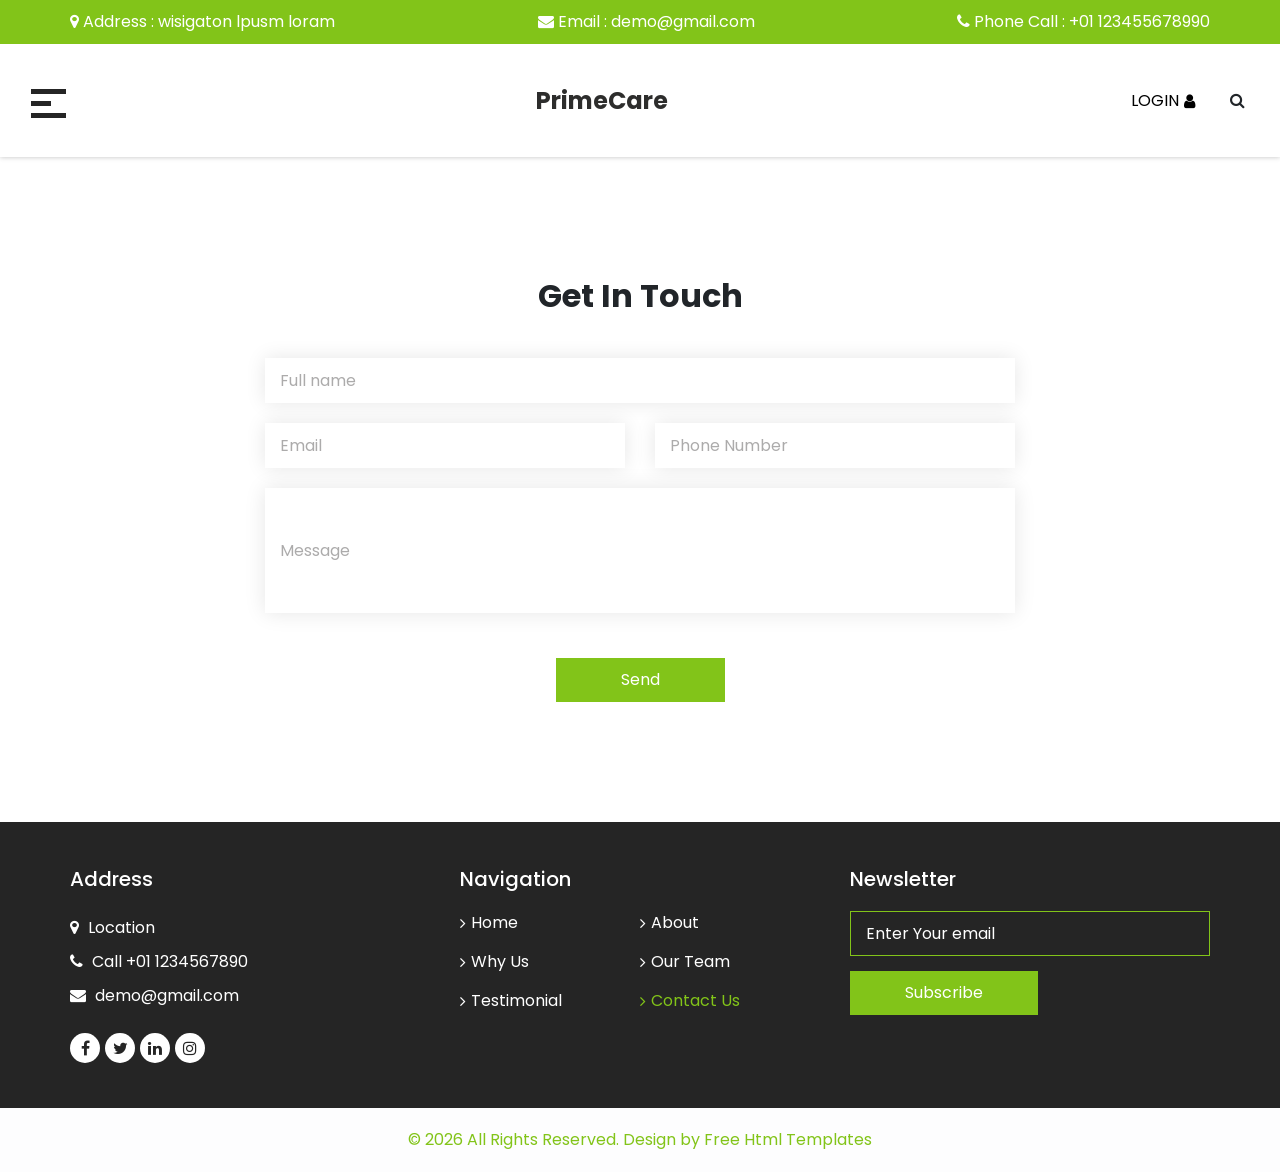
<file: primecare-html/contact.html>
<!DOCTYPE html>
<html>

<head>
  <!-- Basic -->
  <meta charset="utf-8" />
  <meta http-equiv="X-UA-Compatible" content="IE=edge" />
  <!-- Mobile Metas -->
  <meta name="viewport" content="width=device-width, initial-scale=1, shrink-to-fit=no" />
  <!-- Site Metas -->
  <meta name="keywords" content="" />
  <meta name="description" content="" />
  <meta name="author" content="" />

  <title>PrimeCare</title>

  <!-- slider stylesheet -->
  <link rel="stylesheet" type="text/css" href="https://cdnjs.cloudflare.com/ajax/libs/OwlCarousel2/2.3.4/assets/owl.carousel.min.css" />

  <!-- bootstrap core css -->
  <link rel="stylesheet" type="text/css" href="css/bootstrap.css" />
  <!-- fonts awesome style -->
  <link href="css/font-awesome.min.css" rel="stylesheet" />
  <!-- fonts style -->
  <link href="https://fonts.googleapis.com/css?family=Open+Sans:400,700|Poppins:400,500,700&display=swap" rel="stylesheet" />

  <!-- Custom styles for this template -->
  <link href="css/style.css" rel="stylesheet" />
  <!-- responsive style -->
  <link href="css/responsive.css" rel="stylesheet" />
</head>

<body class="sub_page">
  <div class="hero_area">
    <!-- header section strats -->
    <header class="header_section">
      <div class="contact_nav_container">
        <div class="container">
          <div class="contact_nav">
            <a href="">
              <i class="fa fa-map-marker" aria-hidden="true"></i>
              <span>
                Address : wisigaton lpusm loram
              </span>
            </a>
            <a href="">
              <i class="fa fa-envelope" aria-hidden="true"></i>
              <span>
                Email : demo@gmail.com
              </span>
            </a>
            <a href="">
              <i class="fa fa-phone" aria-hidden="true"></i>
              <span>
                Phone Call : +01 123455678990
              </span>
            </a>
          </div>
        </div>
      </div>
      <div class="container-fluid">
        <nav class="navbar navbar-expand-lg custom_nav-container">
          <div class="custom_menu-btn">
            <button onclick="openNav()">
              <span class="s-1"> </span>
              <span class="s-2"> </span>
              <span class="s-3"> </span>
            </button>
          </div>
          <div id="myNav" class="overlay">
            <div class="menu_btn-style ">
              <button onclick="closeNav()">
                <span class="s-1"> </span>
                <span class="s-2"> </span>
                <span class="s-3"> </span>
              </button>
            </div>
            <div class="overlay-content">
              <a class="" href="index.html"> Home <span class="sr-only">(current)</span></a>
              <a class="" href="about.html"> About</a>
              <a class="" href="why.html"> Why Us </a>
              <a class="" href="team.html"> Our Team</a>
              <a class="" href="testimonial.html"> Testimonial</a>
              <a class="active" href="contact.html"> Contact Us</a>
            </div>
          </div>
          <a class="navbar-brand" href="index.html">
            <span>
              PrimeCare
            </span>
          </a>
          <div class="user_option">
            <a href="">
              <span>
                Login
              </span>
              <i class="fa fa-user" aria-hidden="true"></i>
            </a>
            <form class="form-inline">
              <button class="btn  nav_search-btn" type="submit">
                <i class="fa fa-search" aria-hidden="true"></i>
              </button>
            </form>
          </div>
        </nav>
      </div>
    </header>
    <!-- end header section -->
  </div>


  <!-- contact section -->

  <section class="contact_section layout_padding">
    <div class="container">
      <div class="row">
        <div class="col-md-8 mx-auto">
          <div class="contact-form">
            <div class="heading_container">
              <h2>
                Get In Touch
              </h2>
            </div>
            <form action="">
              <input type="text" placeholder="Full name " />
              <div class="top_input">
                <input type="email" placeholder="Email" />
                <input type="text" placeholder="Phone Number" />
              </div>
              <input type="text" placeholder="Message" class="message_input" />
              <div class="btn-box">
                <button>
                  Send
                </button>
              </div>
            </form>
          </div>
        </div>
      </div>
    </div>
  </section>

  <!-- end contact section -->

  <!-- info section -->

  <section class="info_section layout_padding2">
    <div class="container">
      <div class="row">
        <div class="col-md-4">
          <div class="info_contact">
            <h5>
              Address
            </h5>
            <div class="contact_link_box">
              <a href="">
                <i class="fa fa-map-marker" aria-hidden="true"></i>
                <span>
                  Location
                </span>
              </a>
              <a href="">
                <i class="fa fa-phone" aria-hidden="true"></i>
                <span>
                  Call +01 1234567890
                </span>
              </a>
              <a href="">
                <i class="fa fa-envelope" aria-hidden="true"></i>
                <span>
                  demo@gmail.com
                </span>
              </a>
            </div>
          </div>
          <div class="info_social">
            <a href="">
              <i class="fa fa-facebook" aria-hidden="true"></i>
            </a>
            <a href="">
              <i class="fa fa-twitter" aria-hidden="true"></i>
            </a>
            <a href="">
              <i class="fa fa-linkedin" aria-hidden="true"></i>
            </a>
            <a href="">
              <i class="fa fa-instagram" aria-hidden="true"></i>
            </a>
          </div>
        </div>
        <div class="col-md-4">
          <div class="info_link_box">
            <h5>
              Navigation
            </h5>
            <div class="info_links">
              <a class="" href="index.html"> <i class="fa fa-angle-right" aria-hidden="true"></i> Home <span class="sr-only">(current)</span></a>
              <a class="" href="about.html"> <i class="fa fa-angle-right" aria-hidden="true"></i> About</a>
              <a class="" href="why.html"> <i class="fa fa-angle-right" aria-hidden="true"></i> Why Us </a>
              <a class="" href="team.html"> <i class="fa fa-angle-right" aria-hidden="true"></i> Our Team</a>
              <a class="" href="testimonial.html"> <i class="fa fa-angle-right" aria-hidden="true"></i> Testimonial</a>
              <a class="active" href="contact.html"> <i class="fa fa-angle-right" aria-hidden="true"></i> Contact Us</a>
            </div>
          </div>
        </div>
        <div class="col-md-4">
          <h5>
            Newsletter
          </h5>
          <form action="">
            <input type="text" placeholder="Enter Your email" />
            <button type="submit">
              Subscribe
            </button>
          </form>
        </div>
      </div>
    </div>
  </section>

  <!-- end info section -->

  <!-- footer section -->
  <footer class="footer_section container-fluid">
    <p>
      &copy; <span id="displayYear"></span> All Rights Reserved. Design by
      <a href="https://html.design/">Free Html Templates</a>
    </p>
  </footer>
  <!-- footer section -->

  <script src="js/jquery-3.4.1.min.js"></script>
  <script src="js/bootstrap.js"></script>
  <script src="https://cdnjs.cloudflare.com/ajax/libs/OwlCarousel2/2.3.4/owl.carousel.min.js"></script>
  <script src="js/custom.js"></script>

</body>

</html>
</file>
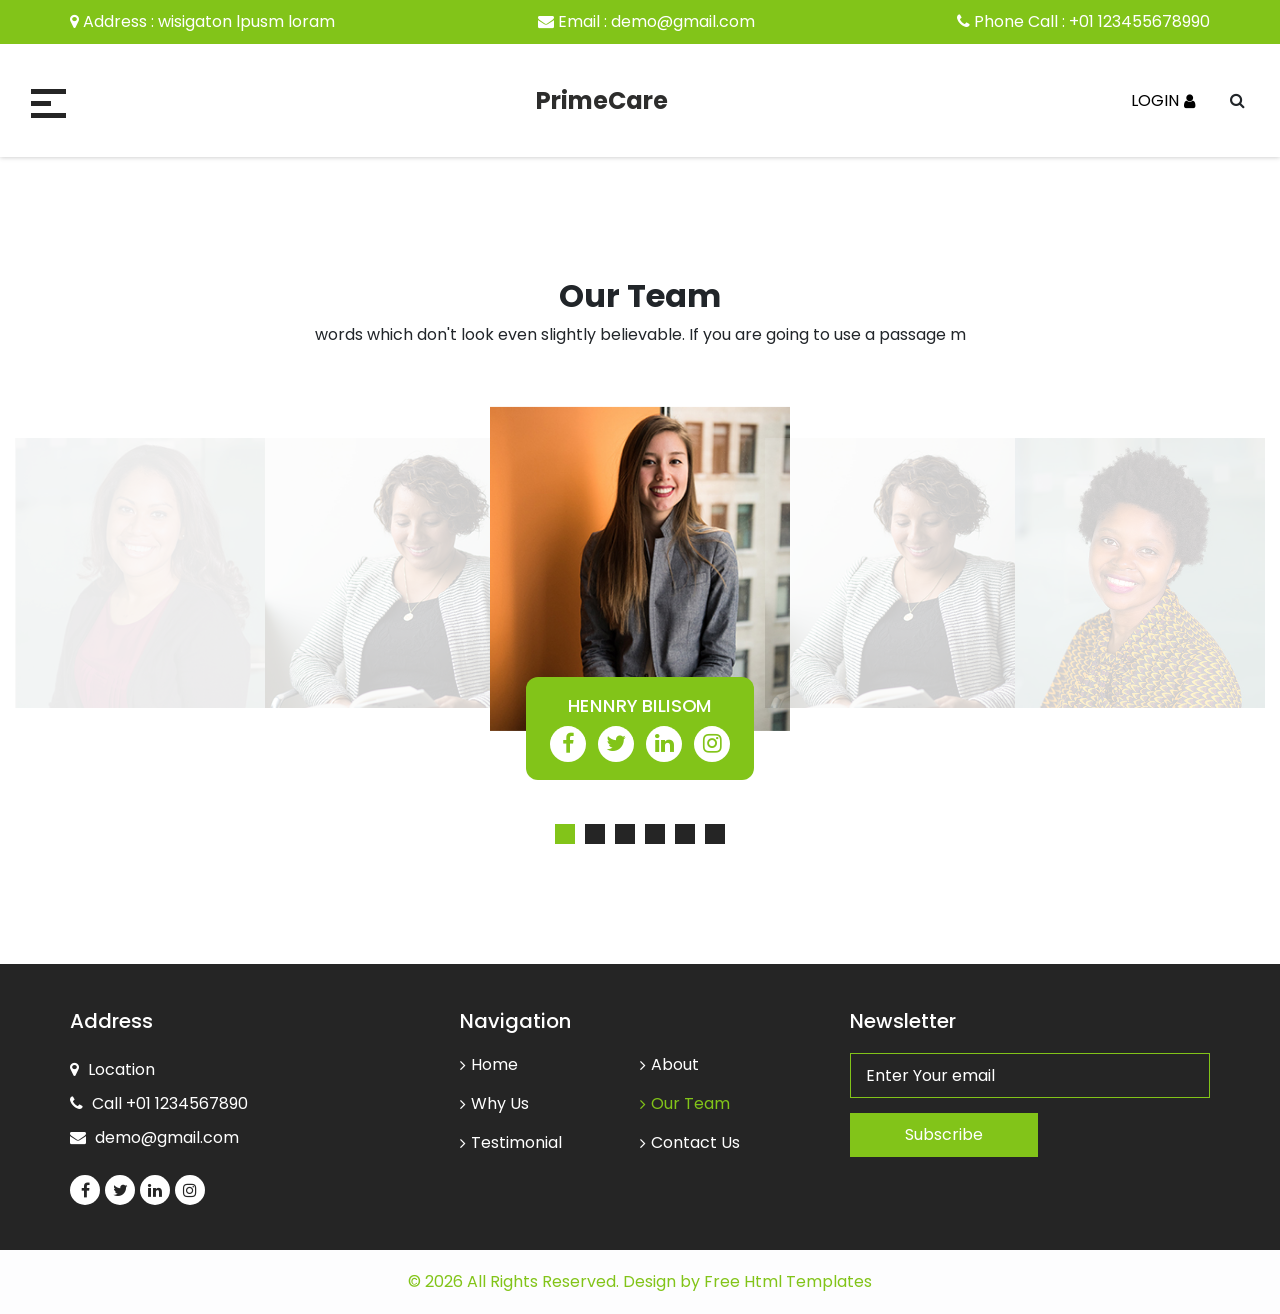
<file: primecare-html/team.html>
<!DOCTYPE html>
<html>

<head>
  <!-- Basic -->
  <meta charset="utf-8" />
  <meta http-equiv="X-UA-Compatible" content="IE=edge" />
  <!-- Mobile Metas -->
  <meta name="viewport" content="width=device-width, initial-scale=1, shrink-to-fit=no" />
  <!-- Site Metas -->
  <meta name="keywords" content="" />
  <meta name="description" content="" />
  <meta name="author" content="" />

  <title>PrimeCare</title>

  <!-- slider stylesheet -->
  <link rel="stylesheet" type="text/css" href="https://cdnjs.cloudflare.com/ajax/libs/OwlCarousel2/2.3.4/assets/owl.carousel.min.css" />

  <!-- bootstrap core css -->
  <link rel="stylesheet" type="text/css" href="css/bootstrap.css" />
  <!-- fonts awesome style -->
  <link href="css/font-awesome.min.css" rel="stylesheet" />
  <!-- fonts style -->
  <link href="https://fonts.googleapis.com/css?family=Open+Sans:400,700|Poppins:400,500,700&display=swap" rel="stylesheet" />

  <!-- Custom styles for this template -->
  <link href="css/style.css" rel="stylesheet" />
  <!-- responsive style -->
  <link href="css/responsive.css" rel="stylesheet" />
</head>

<body class="sub_page">
  <div class="hero_area">
    <!-- header section strats -->
    <header class="header_section">
      <div class="contact_nav_container">
        <div class="container">
          <div class="contact_nav">
            <a href="">
              <i class="fa fa-map-marker" aria-hidden="true"></i>
              <span>
                Address : wisigaton lpusm loram
              </span>
            </a>
            <a href="">
              <i class="fa fa-envelope" aria-hidden="true"></i>
              <span>
                Email : demo@gmail.com
              </span>
            </a>
            <a href="">
              <i class="fa fa-phone" aria-hidden="true"></i>
              <span>
                Phone Call : +01 123455678990
              </span>
            </a>
          </div>
        </div>
      </div>
      <div class="container-fluid">
        <nav class="navbar navbar-expand-lg custom_nav-container">
          <div class="custom_menu-btn">
            <button onclick="openNav()">
              <span class="s-1"> </span>
              <span class="s-2"> </span>
              <span class="s-3"> </span>
            </button>
          </div>
          <div id="myNav" class="overlay">
            <div class="menu_btn-style ">
              <button onclick="closeNav()">
                <span class="s-1"> </span>
                <span class="s-2"> </span>
                <span class="s-3"> </span>
              </button>
            </div>
            <div class="overlay-content">
              <a class="" href="index.html"> Home <span class="sr-only">(current)</span></a>
              <a class="" href="about.html"> About</a>
              <a class="" href="why.html"> Why Us </a>
              <a class="active" href="team.html"> Our Team</a>
              <a class="" href="testimonial.html"> Testimonial</a>
              <a class="" href="contact.html"> Contact Us</a>
            </div>
          </div>
          <a class="navbar-brand" href="index.html">
            <span>
              PrimeCare
            </span>
          </a>
          <div class="user_option">
            <a href="">
              <span>
                Login
              </span>
              <i class="fa fa-user" aria-hidden="true"></i>
            </a>
            <form class="form-inline">
              <button class="btn  nav_search-btn" type="submit">
                <i class="fa fa-search" aria-hidden="true"></i>
              </button>
            </form>
          </div>
        </nav>
      </div>
    </header>
    <!-- end header section -->
  </div>



  <!-- team section -->

  <section class="team_section layout_padding">
    <div class="container-fluid">
      <div class="heading_container">
        <h2>
          Our Team
        </h2>
        <p>
          words which don't look even slightly believable. If you are going to use a passage m
        </p>
      </div>
      <div class="carousel-wrap ">
        <div class="owl-carousel team_carousel">
          <div class="item">
            <div class="box">
              <div class="img-box">
                <img src="images/team1.jpg" alt="" />
              </div>
              <div class="detail-box">
                <h6>
                  Hennry bilisom
                </h6>
                <div class="social_box">
                  <a href="">
                    <i class="fa fa-facebook" aria-hidden="true"></i>
                  </a>
                  <a href="">
                    <i class="fa fa-twitter" aria-hidden="true"></i>
                  </a>
                  <a href="">
                    <i class="fa fa-linkedin" aria-hidden="true"></i>
                  </a>
                  <a href="">
                    <i class="fa fa-instagram" aria-hidden="true"></i>
                  </a>
                </div>
              </div>
            </div>
          </div>
          <div class="item">
            <div class="box">
              <div class="img-box">
                <img src="images/team2.jpg" alt="" />
              </div>
              <div class="detail-box">
                <h6>
                  Hennry bilisom
                </h6>
                <div class="social_box">
                  <a href="">
                    <i class="fa fa-facebook" aria-hidden="true"></i>
                  </a>
                  <a href="">
                    <i class="fa fa-twitter" aria-hidden="true"></i>
                  </a>
                  <a href="">
                    <i class="fa fa-linkedin" aria-hidden="true"></i>
                  </a>
                  <a href="">
                    <i class="fa fa-instagram" aria-hidden="true"></i>
                  </a>
                </div>
              </div>
            </div>
          </div>
          <div class="item">
            <div class="box">
              <div class="img-box">
                <img src="images/team3.jpg" alt="" />
              </div>
              <div class="detail-box">
                <h6>
                  Hennry bilisom
                </h6>
                <div class="social_box">
                  <a href="">
                    <i class="fa fa-facebook" aria-hidden="true"></i>
                  </a>
                  <a href="">
                    <i class="fa fa-twitter" aria-hidden="true"></i>
                  </a>
                  <a href="">
                    <i class="fa fa-linkedin" aria-hidden="true"></i>
                  </a>
                  <a href="">
                    <i class="fa fa-instagram" aria-hidden="true"></i>
                  </a>
                </div>
              </div>
            </div>
          </div>
          <div class="item">
            <div class="box">
              <div class="img-box">
                <img src="images/team4.jpg" alt="" />
              </div>
              <div class="detail-box">
                <h6>
                  Hennry bilisom
                </h6>
                <div class="social_box">
                  <a href="">
                    <i class="fa fa-facebook" aria-hidden="true"></i>
                  </a>
                  <a href="">
                    <i class="fa fa-twitter" aria-hidden="true"></i>
                  </a>
                  <a href="">
                    <i class="fa fa-linkedin" aria-hidden="true"></i>
                  </a>
                  <a href="">
                    <i class="fa fa-instagram" aria-hidden="true"></i>
                  </a>
                </div>
              </div>
            </div>
          </div>
          <div class="item">
            <div class="box">
              <div class="img-box">
                <img src="images/team5.jpg" alt="" />
              </div>
              <div class="detail-box">
                <h6>
                  Hennry bilisom
                </h6>
                <div class="social_box">
                  <a href="">
                    <i class="fa fa-facebook" aria-hidden="true"></i>
                  </a>
                  <a href="">
                    <i class="fa fa-twitter" aria-hidden="true"></i>
                  </a>
                  <a href="">
                    <i class="fa fa-linkedin" aria-hidden="true"></i>
                  </a>
                  <a href="">
                    <i class="fa fa-instagram" aria-hidden="true"></i>
                  </a>
                </div>
              </div>
            </div>
          </div>
          <div class="item">
            <div class="box">
              <div class="img-box">
                <img src="images/team2.jpg" alt="" />
              </div>
              <div class="detail-box">
                <h6>
                  Hennry bilisom
                </h6>
                <div class="social_box">
                  <a href="">
                    <i class="fa fa-facebook" aria-hidden="true"></i>
                  </a>
                  <a href="">
                    <i class="fa fa-twitter" aria-hidden="true"></i>
                  </a>
                  <a href="">
                    <i class="fa fa-linkedin" aria-hidden="true"></i>
                  </a>
                  <a href="">
                    <i class="fa fa-instagram" aria-hidden="true"></i>
                  </a>
                </div>
              </div>
            </div>
          </div>
        </div>
      </div>
    </div>
  </section>

  <!-- end team section -->


  <!-- info section -->

  <section class="info_section layout_padding2">
    <div class="container">
      <div class="row">
        <div class="col-md-4">
          <div class="info_contact">
            <h5>
              Address
            </h5>
            <div class="contact_link_box">
              <a href="">
                <i class="fa fa-map-marker" aria-hidden="true"></i>
                <span>
                  Location
                </span>
              </a>
              <a href="">
                <i class="fa fa-phone" aria-hidden="true"></i>
                <span>
                  Call +01 1234567890
                </span>
              </a>
              <a href="">
                <i class="fa fa-envelope" aria-hidden="true"></i>
                <span>
                  demo@gmail.com
                </span>
              </a>
            </div>
          </div>
          <div class="info_social">
            <a href="">
              <i class="fa fa-facebook" aria-hidden="true"></i>
            </a>
            <a href="">
              <i class="fa fa-twitter" aria-hidden="true"></i>
            </a>
            <a href="">
              <i class="fa fa-linkedin" aria-hidden="true"></i>
            </a>
            <a href="">
              <i class="fa fa-instagram" aria-hidden="true"></i>
            </a>
          </div>
        </div>
        <div class="col-md-4">
          <div class="info_link_box">
            <h5>
              Navigation
            </h5>
            <div class="info_links">
              <a class="" href="index.html"> <i class="fa fa-angle-right" aria-hidden="true"></i> Home <span class="sr-only">(current)</span></a>
              <a class="" href="about.html"> <i class="fa fa-angle-right" aria-hidden="true"></i> About</a>
              <a class="" href="why.html"> <i class="fa fa-angle-right" aria-hidden="true"></i> Why Us </a>
              <a class="active" href="team.html"> <i class="fa fa-angle-right" aria-hidden="true"></i> Our Team</a>
              <a class="" href="testimonial.html"> <i class="fa fa-angle-right" aria-hidden="true"></i> Testimonial</a>
              <a class="" href="contact.html"> <i class="fa fa-angle-right" aria-hidden="true"></i> Contact Us</a>
            </div>
          </div>
        </div>
        <div class="col-md-4">
          <h5>
            Newsletter
          </h5>
          <form action="">
            <input type="text" placeholder="Enter Your email" />
            <button type="submit">
              Subscribe
            </button>
          </form>
        </div>
      </div>
    </div>
  </section>

  <!-- end info section -->

  <!-- footer section -->
  <footer class="footer_section container-fluid">
    <p>
      &copy; <span id="displayYear"></span> All Rights Reserved. Design by
      <a href="https://html.design/">Free Html Templates</a>
    </p>
  </footer>
  <!-- footer section -->

  <script src="js/jquery-3.4.1.min.js"></script>
  <script src="js/bootstrap.js"></script>
  <script src="https://cdnjs.cloudflare.com/ajax/libs/OwlCarousel2/2.3.4/owl.carousel.min.js"></script>
  <script src="js/custom.js"></script>

</body>

</html>
</file>
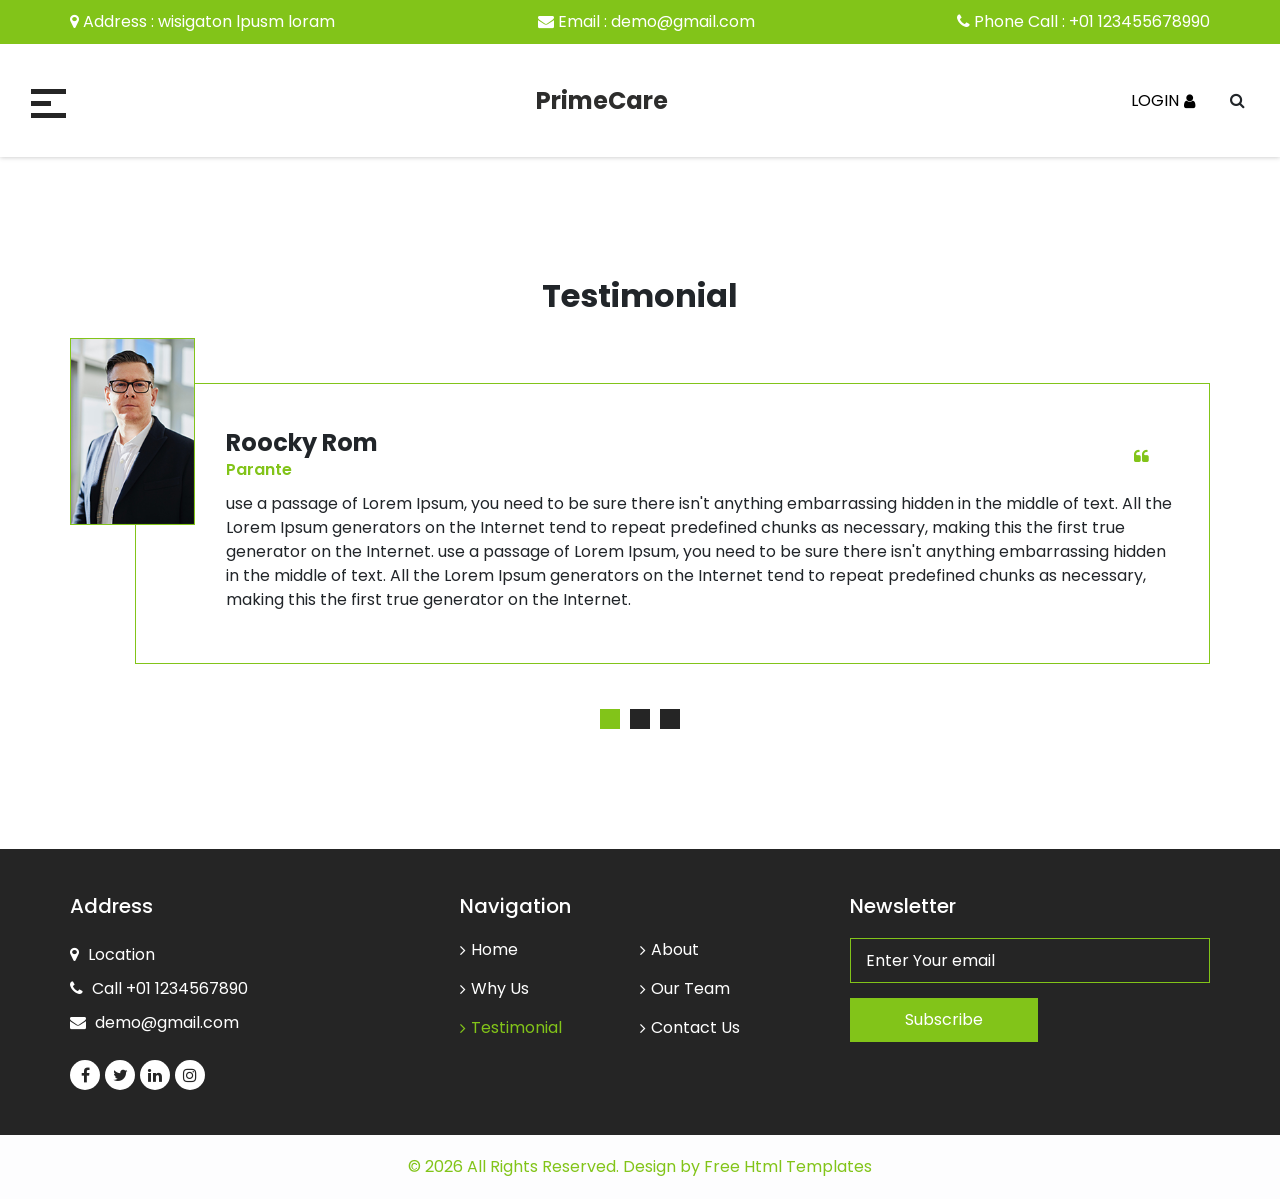
<file: primecare-html/testimonial.html>
<!DOCTYPE html>
<html>

<head>
  <!-- Basic -->
  <meta charset="utf-8" />
  <meta http-equiv="X-UA-Compatible" content="IE=edge" />
  <!-- Mobile Metas -->
  <meta name="viewport" content="width=device-width, initial-scale=1, shrink-to-fit=no" />
  <!-- Site Metas -->
  <meta name="keywords" content="" />
  <meta name="description" content="" />
  <meta name="author" content="" />

  <title>PrimeCare</title>

  <!-- slider stylesheet -->
  <link rel="stylesheet" type="text/css" href="https://cdnjs.cloudflare.com/ajax/libs/OwlCarousel2/2.3.4/assets/owl.carousel.min.css" />

  <!-- bootstrap core css -->
  <link rel="stylesheet" type="text/css" href="css/bootstrap.css" />
  <!-- fonts awesome style -->
  <link href="css/font-awesome.min.css" rel="stylesheet" />
  <!-- fonts style -->
  <link href="https://fonts.googleapis.com/css?family=Open+Sans:400,700|Poppins:400,500,700&display=swap" rel="stylesheet" />

  <!-- Custom styles for this template -->
  <link href="css/style.css" rel="stylesheet" />
  <!-- responsive style -->
  <link href="css/responsive.css" rel="stylesheet" />
</head>

<body class="sub_page">
  <div class="hero_area">
    <!-- header section strats -->
    <header class="header_section">
      <div class="contact_nav_container">
        <div class="container">
          <div class="contact_nav">
            <a href="">
              <i class="fa fa-map-marker" aria-hidden="true"></i>
              <span>
                Address : wisigaton lpusm loram
              </span>
            </a>
            <a href="">
              <i class="fa fa-envelope" aria-hidden="true"></i>
              <span>
                Email : demo@gmail.com
              </span>
            </a>
            <a href="">
              <i class="fa fa-phone" aria-hidden="true"></i>
              <span>
                Phone Call : +01 123455678990
              </span>
            </a>
          </div>
        </div>
      </div>
      <div class="container-fluid">
        <nav class="navbar navbar-expand-lg custom_nav-container">
          <div class="custom_menu-btn">
            <button onclick="openNav()">
              <span class="s-1"> </span>
              <span class="s-2"> </span>
              <span class="s-3"> </span>
            </button>
          </div>
          <div id="myNav" class="overlay">
            <div class="menu_btn-style ">
              <button onclick="closeNav()">
                <span class="s-1"> </span>
                <span class="s-2"> </span>
                <span class="s-3"> </span>
              </button>
            </div>
            <div class="overlay-content">
              <a class="" href="index.html"> Home <span class="sr-only">(current)</span></a>
              <a class="" href="about.html"> About</a>
              <a class="" href="why.html"> Why Us </a>
              <a class="" href="team.html"> Our Team</a>
              <a class="active" href="testimonial.html"> Testimonial</a>
              <a class="" href="contact.html"> Contact Us</a>
            </div>
          </div>
          <a class="navbar-brand" href="index.html">
            <span>
              PrimeCare
            </span>
          </a>
          <div class="user_option">
            <a href="">
              <span>
                Login
              </span>
              <i class="fa fa-user" aria-hidden="true"></i>
            </a>
            <form class="form-inline">
              <button class="btn  nav_search-btn" type="submit">
                <i class="fa fa-search" aria-hidden="true"></i>
              </button>
            </form>
          </div>
        </nav>
      </div>
    </header>
    <!-- end header section -->
  </div>

  <!-- client section -->

  <section class="client_section layout_padding">
    <div class="container">
      <div class="heading_container">
        <h2>
          Testimonial
        </h2>
      </div>
      <div id="carouselExampleIndicators" class="carousel slide" data-ride="carousel">
        <div class="carousel-inner">
          <div class="carousel-item active">
            <div class="box">
              <div class="img-box">
                <img src="images/client.jpg" alt="" />
              </div>
              <div class="client_detail">
                <div class="client_name">
                  <div class="client_info">
                    <h4>
                      Roocky Rom
                    </h4>
                    <span>
                      Parante
                    </span>
                  </div>
                  <i class="fa fa-quote-left" aria-hidden="true"></i>
                </div>
                <p>
                  use a passage of Lorem Ipsum, you need to be sure there isn't anything embarrassing hidden in the middle of text. All the Lorem Ipsum generators on the Internet tend to repeat predefined chunks as necessary, making this the first true generator on the Internet. use a passage of Lorem Ipsum, you need to be sure there isn't anything embarrassing hidden in the middle of text. All the Lorem Ipsum generators on the Internet tend to repeat predefined chunks as necessary, making this the first true generator on the Internet.
                </p>
              </div>
            </div>
          </div>
          <div class="carousel-item">
            <div class="box">
              <div class="img-box">
                <img src="images/client.jpg" alt="" />
              </div>
              <div class="client_detail">
                <div class="client_name">
                  <div class="client_info">
                    <h4>
                      Roocky Rom
                    </h4>
                    <span>
                      Parante
                    </span>
                  </div>
                  <i class="fa fa-quote-left" aria-hidden="true"></i>
                </div>
                <p>
                  use a passage of Lorem Ipsum, you need to be sure there isn't anything embarrassing hidden in the middle of text. All the Lorem Ipsum generators on the Internet tend to repeat predefined chunks as necessary, making this the first true generator on the Internet. use a passage of Lorem Ipsum, you need to be sure there isn't anything embarrassing hidden in the middle of text. All the Lorem Ipsum generators on the Internet tend to repeat predefined chunks as necessary, making this the first true generator on the Internet.
                </p>
              </div>
            </div>
          </div>
          <div class="carousel-item">
            <div class="box">
              <div class="img-box">
                <img src="images/client.jpg" alt="" />
              </div>
              <div class="client_detail">
                <div class="client_name">
                  <div class="client_info">
                    <h4>
                      Roocky Rom
                    </h4>
                    <span>
                      Parante
                    </span>
                  </div>
                  <i class="fa fa-quote-left" aria-hidden="true"></i>
                </div>
                <p>
                  use a passage of Lorem Ipsum, you need to be sure there isn't anything embarrassing hidden in the middle of text. All the Lorem Ipsum generators on the Internet tend to repeat predefined chunks as necessary, making this the first true generator on the Internet. use a passage of Lorem Ipsum, you need to be sure there isn't anything embarrassing hidden in the middle of text. All the Lorem Ipsum generators on the Internet tend to repeat predefined chunks as necessary, making this the first true generator on the Internet.
                </p>
              </div>
            </div>
          </div>
        </div>
        <ol class="carousel-indicators">
          <li data-target="#carouselExampleIndicators" data-slide-to="0" class="active"></li>
          <li data-target="#carouselExampleIndicators" data-slide-to="1"></li>
          <li data-target="#carouselExampleIndicators" data-slide-to="2"></li>
        </ol>
      </div>
    </div>
  </section>

  <!-- end client section -->

  <!-- info section -->

  <section class="info_section layout_padding2">
    <div class="container">
      <div class="row">
        <div class="col-md-4">
          <div class="info_contact">
            <h5>
              Address
            </h5>
            <div class="contact_link_box">
              <a href="">
                <i class="fa fa-map-marker" aria-hidden="true"></i>
                <span>
                  Location
                </span>
              </a>
              <a href="">
                <i class="fa fa-phone" aria-hidden="true"></i>
                <span>
                  Call +01 1234567890
                </span>
              </a>
              <a href="">
                <i class="fa fa-envelope" aria-hidden="true"></i>
                <span>
                  demo@gmail.com
                </span>
              </a>
            </div>
          </div>
          <div class="info_social">
            <a href="">
              <i class="fa fa-facebook" aria-hidden="true"></i>
            </a>
            <a href="">
              <i class="fa fa-twitter" aria-hidden="true"></i>
            </a>
            <a href="">
              <i class="fa fa-linkedin" aria-hidden="true"></i>
            </a>
            <a href="">
              <i class="fa fa-instagram" aria-hidden="true"></i>
            </a>
          </div>
        </div>
        <div class="col-md-4">
          <div class="info_link_box">
            <h5>
              Navigation
            </h5>
            <div class="info_links">
              <a class="" href="index.html"> <i class="fa fa-angle-right" aria-hidden="true"></i> Home <span class="sr-only">(current)</span></a>
              <a class="" href="about.html"> <i class="fa fa-angle-right" aria-hidden="true"></i> About</a>
              <a class="" href="why.html"> <i class="fa fa-angle-right" aria-hidden="true"></i> Why Us </a>
              <a class="" href="team.html"> <i class="fa fa-angle-right" aria-hidden="true"></i> Our Team</a>
              <a class="active" href="testimonial.html"> <i class="fa fa-angle-right" aria-hidden="true"></i> Testimonial</a>
              <a class="" href="contact.html"> <i class="fa fa-angle-right" aria-hidden="true"></i> Contact Us</a>
            </div>
          </div>
        </div>
        <div class="col-md-4">
          <h5>
            Newsletter
          </h5>
          <form action="">
            <input type="text" placeholder="Enter Your email" />
            <button type="submit">
              Subscribe
            </button>
          </form>
        </div>
      </div>
    </div>
  </section>

  <!-- end info section -->

  <!-- footer section -->
  <footer class="footer_section container-fluid">
    <p>
      &copy; <span id="displayYear"></span> All Rights Reserved. Design by
      <a href="https://html.design/">Free Html Templates</a>
    </p>
  </footer>
  <!-- footer section -->

  <script src="js/jquery-3.4.1.min.js"></script>
  <script src="js/bootstrap.js"></script>
  <script src="https://cdnjs.cloudflare.com/ajax/libs/OwlCarousel2/2.3.4/owl.carousel.min.js"></script>
  <script src="js/custom.js"></script>

</body>

</html>
</file>
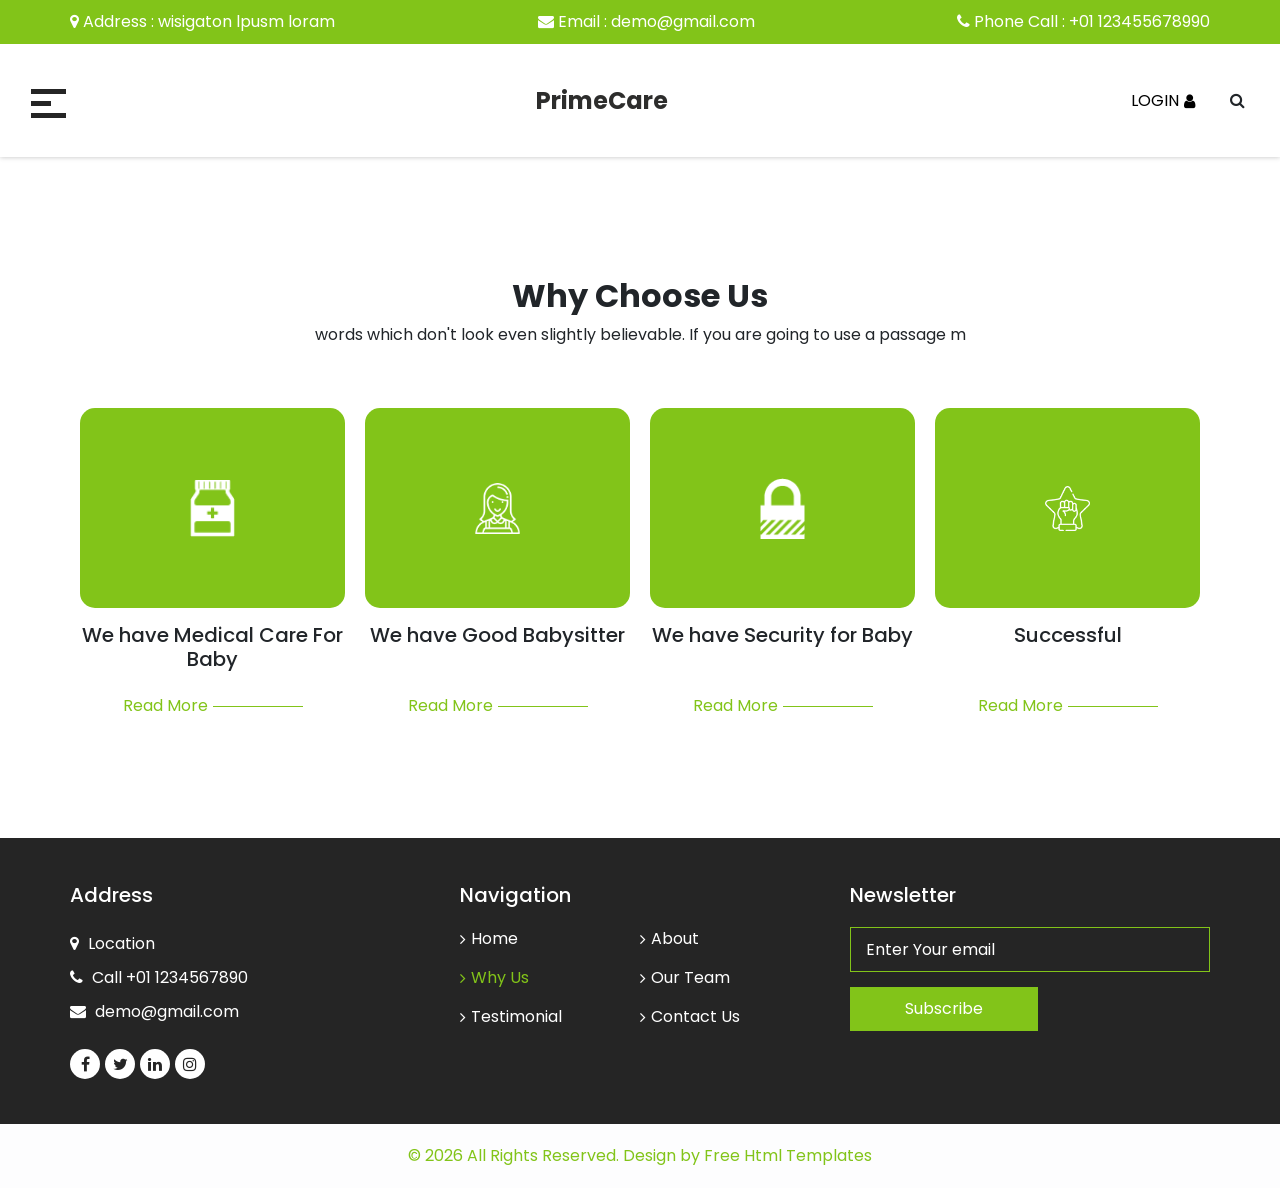
<file: primecare-html/why.html>
<!DOCTYPE html>
<html>

<head>
  <!-- Basic -->
  <meta charset="utf-8" />
  <meta http-equiv="X-UA-Compatible" content="IE=edge" />
  <!-- Mobile Metas -->
  <meta name="viewport" content="width=device-width, initial-scale=1, shrink-to-fit=no" />
  <!-- Site Metas -->
  <meta name="keywords" content="" />
  <meta name="description" content="" />
  <meta name="author" content="" />

  <title>PrimeCare</title>

  <!-- slider stylesheet -->
  <link rel="stylesheet" type="text/css" href="https://cdnjs.cloudflare.com/ajax/libs/OwlCarousel2/2.3.4/assets/owl.carousel.min.css" />

  <!-- bootstrap core css -->
  <link rel="stylesheet" type="text/css" href="css/bootstrap.css" />
  <!-- fonts awesome style -->
  <link href="css/font-awesome.min.css" rel="stylesheet" />
  <!-- fonts style -->
  <link href="https://fonts.googleapis.com/css?family=Open+Sans:400,700|Poppins:400,500,700&display=swap" rel="stylesheet" />

  <!-- Custom styles for this template -->
  <link href="css/style.css" rel="stylesheet" />
  <!-- responsive style -->
  <link href="css/responsive.css" rel="stylesheet" />
</head>

<body class="sub_page">
  <div class="hero_area">
    <!-- header section strats -->
    <header class="header_section">
      <div class="contact_nav_container">
        <div class="container">
          <div class="contact_nav">
            <a href="">
              <i class="fa fa-map-marker" aria-hidden="true"></i>
              <span>
                Address : wisigaton lpusm loram
              </span>
            </a>
            <a href="">
              <i class="fa fa-envelope" aria-hidden="true"></i>
              <span>
                Email : demo@gmail.com
              </span>
            </a>
            <a href="">
              <i class="fa fa-phone" aria-hidden="true"></i>
              <span>
                Phone Call : +01 123455678990
              </span>
            </a>
          </div>
        </div>
      </div>
      <div class="container-fluid">
        <nav class="navbar navbar-expand-lg custom_nav-container">
          <div class="custom_menu-btn">
            <button onclick="openNav()">
              <span class="s-1"> </span>
              <span class="s-2"> </span>
              <span class="s-3"> </span>
            </button>
          </div>
          <div id="myNav" class="overlay">
            <div class="menu_btn-style ">
              <button onclick="closeNav()">
                <span class="s-1"> </span>
                <span class="s-2"> </span>
                <span class="s-3"> </span>
              </button>
            </div>
            <div class="overlay-content">
              <a class="" href="index.html"> Home <span class="sr-only">(current)</span></a>
              <a class="" href="about.html"> About</a>
              <a class="active" href="why.html"> Why Us </a>
              <a class="" href="team.html"> Our Team</a>
              <a class="" href="testimonial.html"> Testimonial</a>
              <a class="" href="contact.html"> Contact Us</a>
            </div>
          </div>
          <a class="navbar-brand" href="index.html">
            <span>
              PrimeCare
            </span>
          </a>
          <div class="user_option">
            <a href="">
              <span>
                Login
              </span>
              <i class="fa fa-user" aria-hidden="true"></i>
            </a>
            <form class="form-inline">
              <button class="btn  nav_search-btn" type="submit">
                <i class="fa fa-search" aria-hidden="true"></i>
              </button>
            </form>
          </div>
        </nav>
      </div>
    </header>
    <!-- end header section -->
  </div>



  <!-- why section -->

  <section class="why_section layout_padding">
    <div class="container">
      <div class="heading_container">
        <h2>
          Why Choose Us
        </h2>
        <p>
          words which don't look even slightly believable. If you are going to use a passage m
        </p>
      </div>
      <div class="why_container">
        <div class="box">
          <div class="img-box">
            <img src="images/why1.png" alt="" />
          </div>
          <div class="detail-box">
            <h5>
              We have Medical Care For Baby
            </h5>
            <a href="">
              <span>
                Read More
              </span>
              <hr />
            </a>
          </div>
        </div>
        <div class="box">
          <div class="img-box">
            <img src="images/why2.png" alt="" />
          </div>
          <div class="detail-box">
            <h5>
              We have Good Babysitter
            </h5>
            <a href="">
              <span>
                Read More
              </span>
              <hr />
            </a>
          </div>
        </div>
        <div class="box">
          <div class="img-box">
            <img src="images/why3.png" alt="" />
          </div>
          <div class="detail-box">
            <h5>
              We have Security for Baby
            </h5>
            <a href="">
              <span>
                Read More
              </span>
              <hr />
            </a>
          </div>
        </div>
        <div class="box">
          <div class="img-box">
            <img src="images/why4.png" alt="" />
          </div>
          <div class="detail-box">
            <h5>
              Successful
            </h5>
            <a href="">
              <span>
                Read More
              </span>
              <hr />
            </a>
          </div>
        </div>
      </div>
    </div>
  </section>

  <!-- end why section -->


  <!-- info section -->

  <section class="info_section layout_padding2">
    <div class="container">
      <div class="row">
        <div class="col-md-4">
          <div class="info_contact">
            <h5>
              Address
            </h5>
            <div class="contact_link_box">
              <a href="">
                <i class="fa fa-map-marker" aria-hidden="true"></i>
                <span>
                  Location
                </span>
              </a>
              <a href="">
                <i class="fa fa-phone" aria-hidden="true"></i>
                <span>
                  Call +01 1234567890
                </span>
              </a>
              <a href="">
                <i class="fa fa-envelope" aria-hidden="true"></i>
                <span>
                  demo@gmail.com
                </span>
              </a>
            </div>
          </div>
          <div class="info_social">
            <a href="">
              <i class="fa fa-facebook" aria-hidden="true"></i>
            </a>
            <a href="">
              <i class="fa fa-twitter" aria-hidden="true"></i>
            </a>
            <a href="">
              <i class="fa fa-linkedin" aria-hidden="true"></i>
            </a>
            <a href="">
              <i class="fa fa-instagram" aria-hidden="true"></i>
            </a>
          </div>
        </div>
        <div class="col-md-4">
          <div class="info_link_box">
            <h5>
              Navigation
            </h5>
            <div class="info_links">
              <a class="" href="index.html"> <i class="fa fa-angle-right" aria-hidden="true"></i> Home <span class="sr-only">(current)</span></a>
              <a class="" href="about.html"> <i class="fa fa-angle-right" aria-hidden="true"></i> About</a>
              <a class="active" href="why.html"> <i class="fa fa-angle-right" aria-hidden="true"></i> Why Us </a>
              <a class="" href="team.html"> <i class="fa fa-angle-right" aria-hidden="true"></i> Our Team</a>
              <a class="" href="testimonial.html"> <i class="fa fa-angle-right" aria-hidden="true"></i> Testimonial</a>
              <a class="" href="contact.html"> <i class="fa fa-angle-right" aria-hidden="true"></i> Contact Us</a>
            </div>
          </div>
        </div>
        <div class="col-md-4">
          <h5>
            Newsletter
          </h5>
          <form action="">
            <input type="text" placeholder="Enter Your email" />
            <button type="submit">
              Subscribe
            </button>
          </form>
        </div>
      </div>
    </div>
  </section>

  <!-- end info section -->

  <!-- footer section -->
  <footer class="footer_section container-fluid">
    <p>
      &copy; <span id="displayYear"></span> All Rights Reserved. Design by
      <a href="https://html.design/">Free Html Templates</a>
    </p>
  </footer>
  <!-- footer section -->

  <script src="js/jquery-3.4.1.min.js"></script>
  <script src="js/bootstrap.js"></script>
  <script src="https://cdnjs.cloudflare.com/ajax/libs/OwlCarousel2/2.3.4/owl.carousel.min.js"></script>
  <script src="js/custom.js"></script>

</body>

</html>
</file>
<file: primecare-html/css/style.css>
body {
  font-family: "Poppins", sans-serif;
  overflow-x: hidden;
}

p {
  font-family: "Poppins", sans-serif;
}

.layout_margin {
  margin-top: 90px;
  margin-bottom: 90px;
}

.layout_padding {
  padding-top: 120px;
  padding-bottom: 120px;
}

.layout_padding2 {
  padding-top: 45px;
  padding-bottom: 45px;
}

.layout_padding2-top {
  padding-top: 45px;
}

.layout_padding2-bottom {
  padding-bottom: 45px;
}

.layout_padding-top {
  padding-top: 120px;
}

.layout_padding-bottom {
  padding-bottom: 120px;
}

.heading_container {
  display: -webkit-box;
  display: -ms-flexbox;
  display: flex;
  -webkit-box-orient: vertical;
  -webkit-box-direction: normal;
      -ms-flex-direction: column;
          flex-direction: column;
  -webkit-box-align: center;
      -ms-flex-align: center;
          align-items: center;
  text-align: center;
}

.heading_container h2 {
  font-weight: bold;
}

/*header section*/
.hero_area {
  height: 100vh;
  position: relative;
  display: -webkit-box;
  display: -ms-flexbox;
  display: flex;
  -webkit-box-orient: vertical;
  -webkit-box-direction: normal;
      -ms-flex-direction: column;
          flex-direction: column;
}

.sub_page .hero_area {
  height: auto;
}

.sub_page .hero_area .header_section {
  -webkit-box-shadow: 0 0 5px 0 rgba(0, 0, 0, 0.25);
          box-shadow: 0 0 5px 0 rgba(0, 0, 0, 0.25);
}

.header_section {
  background-color: #ffffff;
}

.header_section .container-fluid {
  padding-right: 25px;
  padding-left: 25px;
}

.contact_nav_container {
  background-color: #82c419;
  padding: 10px 0;
}

.contact_nav_container .contact_nav {
  display: -webkit-box;
  display: -ms-flexbox;
  display: flex;
  -webkit-box-pack: justify;
      -ms-flex-pack: justify;
          justify-content: space-between;
}

.contact_nav_container .contact_nav a {
  color: #ffffff;
}

.header_section .nav_container {
  margin: 0 auto;
}

.custom_nav-container.navbar-expand-lg .navbar-nav .nav-link img {
  width: 22px;
  margin-right: 15px;
}

.custom_nav-container.navbar-expand-lg .navbar-nav .nav-link {
  padding: 0px 25px;
  color: #fefeff;
  text-align: center;
  font-family: "Roboto", sans-serif;
}

.custom_menu-btn button {
  margin-top: 12px;
  outline: none;
  border: none;
  background-color: transparent;
}

.custom_menu-btn span {
  display: block;
  width: 35px;
  height: 5px;
  background-color: #252525;
  margin: 7px 0;
  -webkit-transition: all 0.3s;
  transition: all 0.3s;
}

.custom_menu-btn .s-2 {
  -webkit-transition: all 0.1s;
  transition: all 0.1s;
  width: 20px;
}

.menu_btn-style {
  position: fixed;
  left: 22px;
  top: 15px;
}

.menu_btn-style button {
  margin-top: 12px;
  outline: none;
  border: none;
  background-color: transparent;
}

.menu_btn-style span {
  display: block;
  width: 35px;
  height: 5px;
  background-color: #252525;
  margin: 7px 0;
  -webkit-transition: all 0.3s;
  transition: all 0.3s;
}

.menu_btn-style button {
  -webkit-transform: translateX(14px);
          transform: translateX(14px);
}

.menu_btn-style button .s-1 {
  -webkit-transform: rotate(45deg) translateY(17px);
          transform: rotate(45deg) translateY(17px);
}

.menu_btn-style button .s-2 {
  -webkit-transform: translateX(-100px);
          transform: translateX(-100px);
}

.menu_btn-style button .s-3 {
  -webkit-transform: rotate(-45deg) translateY(-17px);
          transform: rotate(-45deg) translateY(-17px);
}

.navbar-expand-lg {
  -webkit-box-pack: justify;
      -ms-flex-pack: justify;
          justify-content: space-between;
}

.navbar-expand-lg .navbar-collapse {
  -webkit-box-flex: 0;
      -ms-flex-positive: 0;
          flex-grow: 0;
}

.overlay {
  height: 100%;
  width: 0;
  position: fixed;
  z-index: 1;
  top: 0;
  left: 0;
  background-color: rgba(130, 196, 25, 0.95);
  overflow-x: hidden;
  -webkit-transition: 0.5s;
  transition: 0.5s;
}

.overlay .closebtn {
  position: absolute;
  top: 0;
  right: 30px;
}

.overlay a {
  display: inline-block;
  padding: 10px 15px;
  text-decoration: none;
  font-size: 18px;
  text-transform: uppercase;
  color: #ffffff;
  margin: 10px 0;
  display: block;
  -webkit-transition: 0.3s;
  transition: 0.3s;
  border: 1.5px solid #ffffff;
  border-radius: 5px;
  width: 190px;
}

.overlay a:hover, .overlay a.active {
  border-color: transparent;
  background-color: #ffffff;
  color: #000000;
}

.menu_btn-style {
  display: none;
}

.overlay-content {
  position: relative;
  top: 20%;
  width: 100%;
  text-align: center;
  margin-top: 30px;
  display: -webkit-box;
  display: -ms-flexbox;
  display: flex;
  -webkit-box-orient: vertical;
  -webkit-box-direction: normal;
      -ms-flex-direction: column;
          flex-direction: column;
  -webkit-box-align: center;
      -ms-flex-align: center;
          align-items: center;
}

.menu_width {
  width: 100%;
}

.scroll-y-hidden {
  overflow-y: hidden;
}

a,
a:hover,
a:focus {
  text-decoration: none;
}

a:hover,
a:focus {
  color: initial;
}

.btn,
.btn:focus {
  outline: none !important;
  -webkit-box-shadow: none;
          box-shadow: none;
}

.custom_nav-container .nav_search-btn {
  width: 35px;
  height: 35px;
  padding: 0;
  border: none;
  background-position: center;
}

.navbar-brand {
  display: -webkit-box;
  display: -ms-flexbox;
  display: flex;
  margin: 0;
}

.navbar-brand span {
  font-weight: 700;
  color: #2d2d2c;
  font-size: 24px;
}

.custom_nav-container {
  z-index: 99999;
  padding: 25px 0;
}

.custom_nav-container .navbar-toggler {
  outline: none;
}

.custom_nav-container .navbar-toggler .navbar-toggler-icon {
  background-image: url(../images/menu.png);
  background-size: 55px;
}

.user_option {
  display: -webkit-box;
  display: -ms-flexbox;
  display: flex;
  -webkit-box-align: center;
      -ms-flex-align: center;
          align-items: center;
}

.user_option a {
  display: -webkit-box;
  display: -ms-flexbox;
  display: flex;
  -webkit-box-align: center;
      -ms-flex-align: center;
          align-items: center;
  margin-right: 25px;
  color: #000000;
}

.user_option a span {
  text-transform: uppercase;
  margin-right: 5px;
}

/*end header section*/
.slider_section {
  background-image: url(../images/slider-bg.jpg);
  background-size: cover;
  -webkit-box-flex: 1;
      -ms-flex: 1;
          flex: 1;
  color: #ffffff;
}

.slider_section #customCarousel1,
.slider_section .carousel-inner,
.slider_section .carousel-item {
  height: 100%;
}

.slider_section #customCarousel1 {
  width: 100%;
  height: 100%;
}

.slider_section .box {
  width: 100%;
  height: 100%;
  display: -webkit-box;
  display: -ms-flexbox;
  display: flex;
  -webkit-box-pack: justify;
      -ms-flex-pack: justify;
          justify-content: space-between;
}

.slider_section .box a {
  display: inline-block;
  background-color: #82c419;
  color: #ffffff;
  padding: 12px 45px;
  border-radius: 0;
  -webkit-transition: all 0.3s;
  transition: all 0.3s;
  border: none;
  text-transform: uppercase;
}

.slider_section .box a:hover {
  background-color: #649713;
}

.slider_section .box .baby_detail {
  -ms-flex-item-align: start;
      align-self: flex-start;
  display: -webkit-box;
  display: -ms-flexbox;
  display: flex;
  -webkit-box-orient: vertical;
  -webkit-box-direction: normal;
      -ms-flex-direction: column;
          flex-direction: column;
  -webkit-box-align: end;
      -ms-flex-align: end;
          align-items: flex-end;
}

.slider_section .box .baby_detail .baby_text {
  padding: 25px 35px;
  background-color: rgba(37, 37, 37, 0.9);
  margin-bottom: 15px;
}

.slider_section .box .baby_detail h2 {
  text-transform: uppercase;
}

.slider_section .box .care_detail {
  -ms-flex-item-align: end;
      align-self: flex-end;
}

.slider_section .box .care_detail .care_text {
  padding: 25px 35px;
  background-color: rgba(37, 37, 37, 0.9);
  margin-top: 15px;
}

.slider_section .box .care_detail h2 {
  text-transform: uppercase;
}

.slider_section .carousel-indicators {
  left: initial;
  bottom: initial;
  top: 45px;
  right: 0;
  width: 50px;
  height: 115px;
  margin: 0;
  -webkit-box-orient: vertical;
  -webkit-box-direction: normal;
      -ms-flex-direction: column;
          flex-direction: column;
  -webkit-box-pack: justify;
      -ms-flex-pack: justify;
          justify-content: space-between;
  -webkit-box-align: center;
      -ms-flex-align: center;
          align-items: center;
}

.slider_section .carousel-indicators li {
  width: 20px;
  height: 20px;
  opacity: 1;
  margin: 0;
  border: none;
  background-color: transparent;
  background-color: #82c419;
}

.slider_section .carousel-indicators li.active {
  background-color: #252525;
}

.service_section {
  background-color: #252525;
  position: relative;
}

.service_section .row > div {
  padding: 0;
}

.service_section .box {
  padding: 25px 25px;
  position: relative;
}

.service_section .box .img-box {
  width: 45px;
  height: 45px;
  display: -webkit-box;
  display: -ms-flexbox;
  display: flex;
  -webkit-box-pack: center;
      -ms-flex-pack: center;
          justify-content: center;
  -webkit-box-align: center;
      -ms-flex-align: center;
          align-items: center;
}

.service_section .box .img-box img {
  width: 100%;
}

.service_section .box .detail-box {
  color: #ffffff;
  margin-top: 10px;
}

.service_section .box .detail-box h6 {
  text-transform: uppercase;
}

.service_section .box > div {
  position: relative;
  z-index: 3;
}

.service_section .box:before {
  content: "";
  position: absolute;
  top: 0;
  left: 0;
  width: 100%;
  height: 100%;
  background-color: #252525;
  z-index: 1;
  -webkit-transition: all 0.3s;
  transition: all 0.3s;
}

.service_section .box:hover:before, .service_section .box.active:before {
  background-color: #82c419;
  -webkit-transform: scale(1.1);
          transform: scale(1.1);
  z-index: 2;
}

.about_section {
  color: #ffffff;
  padding-left: 10%;
  padding-right: 12%;
}

.about_section .box {
  display: -webkit-box;
  display: -ms-flexbox;
  display: flex;
  -webkit-box-align: stretch;
      -ms-flex-align: stretch;
          align-items: stretch;
}

.about_section .box .img-box {
  -webkit-box-flex: 1;
      -ms-flex: 1;
          flex: 1;
}

.about_section .box .img-box img {
  width: 100%;
}

.about_section .box .detail-box {
  -webkit-box-flex: 1;
      -ms-flex: 1;
          flex: 1;
  padding: 25px;
  margin: 25px 0;
  background-color: #252525;
  display: -webkit-box;
  display: -ms-flexbox;
  display: flex;
  -webkit-box-orient: vertical;
  -webkit-box-direction: normal;
      -ms-flex-direction: column;
          flex-direction: column;
  -webkit-box-align: start;
      -ms-flex-align: start;
          align-items: flex-start;
  -webkit-box-pack: center;
      -ms-flex-pack: center;
          justify-content: center;
}

.about_section .box .detail-box p {
  margin: 0;
}

.about_section .box .detail-box a {
  display: -webkit-box;
  display: -ms-flexbox;
  display: flex;
  -webkit-box-align: center;
      -ms-flex-align: center;
          align-items: center;
  margin-top: 15px;
  color: #82c419;
}

.about_section .box .detail-box a hr {
  border: none;
  width: 90px;
  height: 1px;
  background-color: #82c419;
  margin: 0;
  margin-left: 5px;
}

.wehave_section {
  color: #ffffff;
  padding-left: 10%;
  padding-right: 5%;
  background-color: #252525;
  background: -webkit-gradient(linear, left top, left bottom, color-stop(5%, transparent), color-stop(5%, #252525), color-stop(95%, #252525), color-stop(95%, transparent));
  background: linear-gradient(to bottom, transparent 5%, #252525 5%, #252525 95%, transparent 95%);
}

.wehave_section .box {
  display: -webkit-box;
  display: -ms-flexbox;
  display: flex;
  -webkit-box-align: stretch;
      -ms-flex-align: stretch;
          align-items: stretch;
}

.wehave_section .box .img-box {
  -webkit-box-flex: 1.4;
      -ms-flex: 1.4;
          flex: 1.4;
}

.wehave_section .box .img-box img {
  width: 100%;
}

.wehave_section .box .detail-box {
  -webkit-box-flex: 1;
      -ms-flex: 1;
          flex: 1;
  padding: 25px;
  margin: 25px 0;
  display: -webkit-box;
  display: -ms-flexbox;
  display: flex;
  -webkit-box-orient: vertical;
  -webkit-box-direction: normal;
      -ms-flex-direction: column;
          flex-direction: column;
  -webkit-box-align: start;
      -ms-flex-align: start;
          align-items: flex-start;
  -webkit-box-pack: center;
      -ms-flex-pack: center;
          justify-content: center;
}

.wehave_section .box .detail-box p {
  margin: 0;
}

.wehave_section .box .detail-box a {
  display: -webkit-box;
  display: -ms-flexbox;
  display: flex;
  -webkit-box-align: center;
      -ms-flex-align: center;
          align-items: center;
  margin-top: 15px;
  color: #82c419;
}

.wehave_section .box .detail-box a hr {
  border: none;
  width: 90px;
  height: 1px;
  background-color: #82c419;
  margin: 0;
  margin-left: 5px;
}

.why_section .why_container {
  display: -webkit-box;
  display: -ms-flexbox;
  display: flex;
  -webkit-box-pack: justify;
      -ms-flex-pack: justify;
          justify-content: space-between;
}

.why_section .box {
  display: -webkit-box;
  display: -ms-flexbox;
  display: flex;
  -webkit-box-orient: vertical;
  -webkit-box-direction: normal;
      -ms-flex-direction: column;
          flex-direction: column;
  -webkit-box-align: center;
      -ms-flex-align: center;
          align-items: center;
  text-align: center;
  margin: 45px 10px 0 10px;
  -webkit-box-flex: 1;
      -ms-flex: 1;
          flex: 1;
}

.why_section .box .img-box {
  width: 100%;
  height: 200px;
  display: -webkit-box;
  display: -ms-flexbox;
  display: flex;
  -webkit-box-pack: center;
      -ms-flex-pack: center;
          justify-content: center;
  -webkit-box-align: center;
      -ms-flex-align: center;
          align-items: center;
  background-color: #82c419;
  border-radius: 15px;
  -webkit-transition: all 0.3s;
  transition: all 0.3s;
}

.why_section .box .img-box img {
  width: 45px;
}

.why_section .box .detail-box {
  -webkit-box-flex: 1;
      -ms-flex: 1;
          flex: 1;
  display: -webkit-box;
  display: -ms-flexbox;
  display: flex;
  -webkit-box-orient: vertical;
  -webkit-box-direction: normal;
      -ms-flex-direction: column;
          flex-direction: column;
  margin-top: 15px;
}

.why_section .box .detail-box h5 {
  -webkit-box-flex: 1;
      -ms-flex: 1;
          flex: 1;
}

.why_section .box .detail-box a {
  display: -webkit-box;
  display: -ms-flexbox;
  display: flex;
  -webkit-box-pack: center;
      -ms-flex-pack: center;
          justify-content: center;
  -webkit-box-align: center;
      -ms-flex-align: center;
          align-items: center;
  margin-top: 15px;
  color: #82c419;
}

.why_section .box .detail-box a hr {
  border: none;
  width: 90px;
  height: 1px;
  background-color: #82c419;
  margin: 0;
  margin-left: 5px;
}

.why_section .box:hover .img-box {
  background-color: #252525;
}

.team_section .box {
  display: -webkit-box;
  display: -ms-flexbox;
  display: flex;
  -webkit-box-orient: vertical;
  -webkit-box-direction: normal;
      -ms-flex-direction: column;
          flex-direction: column;
  -webkit-box-align: center;
      -ms-flex-align: center;
          align-items: center;
  text-align: center;
  opacity: 0.2;
  margin: 75px 0;
  -webkit-transition: all 0.3s;
  transition: all 0.3s;
}

.team_section .box .img-box img {
  width: 100%;
}

.team_section .box .detail-box {
  background-color: #82c419;
  padding: 15px;
  border-radius: 10px;
  color: #ffffff;
  margin-top: -45px;
  visibility: hidden;
  opacity: 0;
  -webkit-transition: all 0.3s;
  transition: all 0.3s;
}

.team_section .box .detail-box h6 {
  text-transform: uppercase;
  font-size: 15px;
}

.team_section .box .detail-box .social_box {
  display: -webkit-box;
  display: -ms-flexbox;
  display: flex;
  -webkit-box-pack: center;
      -ms-flex-pack: center;
          justify-content: center;
}

.team_section .box .detail-box .social_box a {
  width: 30px;
  height: 30px;
  border-radius: 100%;
  display: -webkit-box;
  display: -ms-flexbox;
  display: flex;
  -webkit-box-pack: center;
      -ms-flex-pack: center;
          justify-content: center;
  -webkit-box-align: center;
      -ms-flex-align: center;
          align-items: center;
  background-color: #ffffff;
  font-size: 18px;
  margin: 0 5px;
  color: #82c419;
}

.team_section .team_carousel .owl-item.center .box {
  opacity: 1;
  -webkit-transform: scale(1.2);
          transform: scale(1.2);
}

.team_section .team_carousel .owl-item.center .box .detail-box {
  visibility: visible;
  opacity: 1;
}

.team_section .team_carousel .owl-dots {
  display: -webkit-box;
  display: -ms-flexbox;
  display: flex;
  -webkit-box-pack: center;
      -ms-flex-pack: center;
          justify-content: center;
}

.team_section .team_carousel .owl-dots .owl-dot {
  width: 20px;
  height: 20px;
  margin: 0 5px;
  background-color: #252525;
  outline: none;
}

.team_section .team_carousel .owl-dots .owl-dot.active {
  background-color: #82c419;
}

/* contact section */
.contact_section .heading_container {
  margin-bottom: 25px;
}

.contact_section .row {
  -webkit-box-align: center;
      -ms-flex-align: center;
          align-items: center;
}

.contact_section .detail-box {
  width: 250px;
}

.contact_section .detail-box p {
  margin-top: 5px;
}

.contact_section .contact-form h5 {
  color: #ffffff;
  font-weight: 600;
  text-align: center;
}

.contact_section .contact-form .top_input {
  display: -webkit-box;
  display: -ms-flexbox;
  display: flex;
  -webkit-box-pack: justify;
      -ms-flex-pack: justify;
          justify-content: space-between;
}

.contact_section .contact-form .top_input input {
  width: 48%;
}

.contact_section .contact-form input {
  width: 100%;
  margin: 10px 0;
  height: 45px;
  padding-left: 15px;
  border: none;
  outline: none;
  -webkit-box-shadow: 0 0 20px 0 rgba(0, 0, 0, 0.1);
          box-shadow: 0 0 20px 0 rgba(0, 0, 0, 0.1);
}

.contact_section .contact-form input.message_input {
  height: 125px;
}

.contact_section .contact-form input::-webkit-input-placeholder {
  color: #acabab;
}

.contact_section .contact-form input:-ms-input-placeholder {
  color: #acabab;
}

.contact_section .contact-form input::-ms-input-placeholder {
  color: #acabab;
}

.contact_section .contact-form input::placeholder {
  color: #acabab;
}

.contact_section .contact-form .btn-box {
  display: -webkit-box;
  display: -ms-flexbox;
  display: flex;
  -webkit-box-pack: center;
      -ms-flex-pack: center;
          justify-content: center;
  margin-top: 35px;
}

.contact_section .contact-form .btn-box button {
  display: inline-block;
  background-color: #82c419;
  color: #ffffff;
  padding: 10px 65px;
  border-radius: 0;
  -webkit-transition: all 0.3s;
  transition: all 0.3s;
  border: none;
}

.contact_section .contact-form .btn-box button:hover {
  background-color: #649713;
}

/* end contact section */
.client_section .heading_container {
  -webkit-box-align: center;
      -ms-flex-align: center;
          align-items: center;
  text-align: center;
  margin-bottom: 15px;
}

.client_section .box {
  display: -webkit-box;
  display: -ms-flexbox;
  display: flex;
  -webkit-box-align: start;
      -ms-flex-align: start;
          align-items: flex-start;
}

.client_section .box .img-box {
  width: 125px;
  min-width: 125px;
  margin-right: 15px;
  position: relative;
  border: 1.5px solid #82c419;
}

.client_section .box .img-box img {
  width: 100%;
}

.client_section .box .client_detail {
  border: 1px solid #82c419;
  margin-left: -75px;
  margin-top: 45px;
  padding: 45px 35px 35px 90px;
}

.client_section .box .client_detail .client_name {
  display: -webkit-box;
  display: -ms-flexbox;
  display: flex;
  -webkit-box-align: center;
      -ms-flex-align: center;
          align-items: center;
  -webkit-box-pack: justify;
      -ms-flex-pack: justify;
          justify-content: space-between;
  -webkit-box-flex: 1;
      -ms-flex: 1;
          flex: 1;
  padding-right: 25px;
  margin-bottom: 10px;
}

.client_section .box .client_detail .client_name .client_info h4 {
  font-weight: bold;
  margin: 0;
}

.client_section .box .client_detail .client_name .client_info span {
  color: #82c419;
  font-weight: 600;
}

.client_section .box .client_detail .client_name i {
  color: #82c419;
}

.client_section .owl-carousel .owl-nav {
  display: -webkit-box;
  display: -ms-flexbox;
  display: flex;
  -webkit-box-pack: center;
      -ms-flex-pack: center;
          justify-content: center;
  margin-top: 20px;
}

.client_section .owl-carousel .owl-nav button {
  width: 50px;
  height: 50px;
  background-color: #252525;
  outline: none;
  margin: 0 20px;
  color: #ffffff;
}

.client_section .carousel-indicators {
  position: unset;
  margin: 0;
  -webkit-box-pack: center;
      -ms-flex-pack: center;
          justify-content: center;
  margin-top: 45px;
}

.client_section .carousel-indicators li {
  width: 20px;
  height: 20px;
  opacity: 1;
  margin: 0 5px;
  border: none;
  background-color: transparent;
  background-color: #252525;
}

.client_section .carousel-indicators li.active {
  background-color: #82c419;
}

/* info section */
.info_section {
  background-color: #252525;
  color: #ffffff;
}

.info_section h5 {
  margin-bottom: 20px;
}

.info_section .info_contact .contact_link_box {
  display: -webkit-box;
  display: -ms-flexbox;
  display: flex;
  -webkit-box-orient: vertical;
  -webkit-box-direction: normal;
      -ms-flex-direction: column;
          flex-direction: column;
}

.info_section .info_contact .contact_link_box a {
  margin: 5px 0;
  color: #ffffff;
}

.info_section .info_contact .contact_link_box a i {
  margin-right: 5px;
}

.info_section .info_contact .contact_link_box a:hover {
  color: #82c419;
}

.info_section .info_social {
  display: -webkit-box;
  display: -ms-flexbox;
  display: flex;
  margin-top: 20px;
}

.info_section .info_social a {
  display: -webkit-box;
  display: -ms-flexbox;
  display: flex;
  -webkit-box-pack: center;
      -ms-flex-pack: center;
          justify-content: center;
  -webkit-box-align: center;
      -ms-flex-align: center;
          align-items: center;
  color: #ffffff;
  width: 30px;
  height: 30px;
  background-color: #ffffff;
  color: #252525;
  border-radius: 100%;
  margin-right: 5px;
}

.info_section .info_social a:hover {
  color: #82c419;
}

.info_section .info_links {
  display: -webkit-box;
  display: -ms-flexbox;
  display: flex;
  -ms-flex-wrap: wrap;
      flex-wrap: wrap;
}

.info_section .info_links a {
  -ms-flex-preferred-size: 50%;
      flex-basis: 50%;
  display: -webkit-box;
  display: -ms-flexbox;
  display: flex;
  -webkit-box-align: center;
      -ms-flex-align: center;
          align-items: center;
  margin-bottom: 15px;
  color: #ffffff;
}

.info_section .info_links a i {
  margin-right: 5px;
}

.info_section .info_links a:hover, .info_section .info_links a.active {
  color: #82c419;
}

.info_section form input {
  border: 1px solid #82c419;
  background-color: transparent;
  width: 100%;
  height: 45px;
  padding-left: 15px;
  color: #ffffff;
  outline: none;
}

.info_section form input::-webkit-input-placeholder {
  color: #ffffff;
}

.info_section form input:-ms-input-placeholder {
  color: #ffffff;
}

.info_section form input::-ms-input-placeholder {
  color: #ffffff;
}

.info_section form input::placeholder {
  color: #ffffff;
}

.info_section form button {
  display: inline-block;
  background-color: #82c419;
  color: #ffffff;
  padding: 10px 55px;
  border-radius: 0;
  -webkit-transition: all 0.3s;
  transition: all 0.3s;
  border: none;
  margin-top: 15px;
}

.info_section form button:hover {
  background-color: #649713;
}

/* end info section */
/* footer section*/
.footer_section {
  background-color: #fdfdfe;
  text-align: center;
  color: #000000;
}

.footer_section p {
  margin: 0;
  padding: 20px 0;
  color: #82c419;
}

.footer_section p a {
  color: inherit;
}
/*# sourceMappingURL=style.css.map */
</file>
<file: primecare-html/css/responsive.css>
@media (max-width: 1300px) {
    .about_section {


        padding-left: 5%;
        padding-right: 5%;

    }

    .about_section .box {
        align-items: center;
    }
}

@media (max-width: 1120px) {}

@media (max-width: 992px) {
    .hero_area {
        height: auto;
        height: 750px;
        background-size: cover;
    }

    .contact_nav_container {
        display: none;
    }

    .custom_nav-container {
        padding: 15px 0;
    }

    .slider_section {}

    .wehave_section .box {
        align-items: center;
    }

    .wehave_section {
        background: none;
        background-color: #252525;
        padding: 0;
    }

    .wehave_section .box {
        flex-direction: column;
    }

    .wehave_section .box .img-box {
        margin-bottom: -25px;
    }

    .why_section .why_container {
        flex-wrap: wrap;
    }

    .why_section .box {
        flex: none;
        flex-basis: calc(50% - 20px);
    }

}

@media (max-width: 768px) {
    .about_section {
        padding-left: 0;
        padding-right: 0;
    }

    .about_section .box {
        flex-direction: column;
    }

    .about_section .box .detail-box {
        margin: 0;
    }

    .info_section .row>div {
        display: flex;
        flex-direction: column;
        align-items: center;
        text-align: center;
    }

    .info_section .row>div:not(:nth-last-child(1)) {
        margin-bottom: 45px;
    }

    .info_section .info_links {
        flex-direction: column;
        align-items: center;
    }
}

@media (max-width: 576px) {
    .hero_area {
        height: 750px;
    }

    .slider_section {
        padding-bottom: 75px;
    }

    .slider_section .carousel-indicators {
        flex-direction: row;
        justify-content: center;
        width: 100%;
        height: auto;
        top: initial;
        bottom: -35px;
    }

    .slider_section .carousel-indicators li {
        margin: 0 2.5px;
    }



    .slider_section .box {
        flex-direction: column;
    }

    .slider_section .box .care_detail {
        display: flex;
        flex-direction: column-reverse;
        align-items: flex-start;
    }

    .slider_section .box .care_detail .care_text {
        margin-top: 0;
    }

    .slider_section .box .care_detail a {
        margin: 15px 0;
    }

    .user_option {
        display: none;
    }

    .contact_section .contact-form .top_input {
        flex-direction: column;
    }

    .contact_section .contact-form .top_input input {
        width: 100%;
    }

    .client_section .box {
        flex-direction: column;
    }

    .client_section .box .client_detail {
        margin-left: 0;
        padding-left: 25px;
        padding-top: 75px;
        margin-top: -45px;
    }

    .client_section .box .img-box {
        margin-left: 45px;
    }
}

@media (max-width: 480px) {
    .why_section .box {
        flex-basis: calc(100% - 20px);
    }

}

@media (max-width: 420px) {}

@media (max-width: 360px) {}

@media (min-width: 1200px) {
    .container {
        max-width: 1170px;
    }

}
</file>
